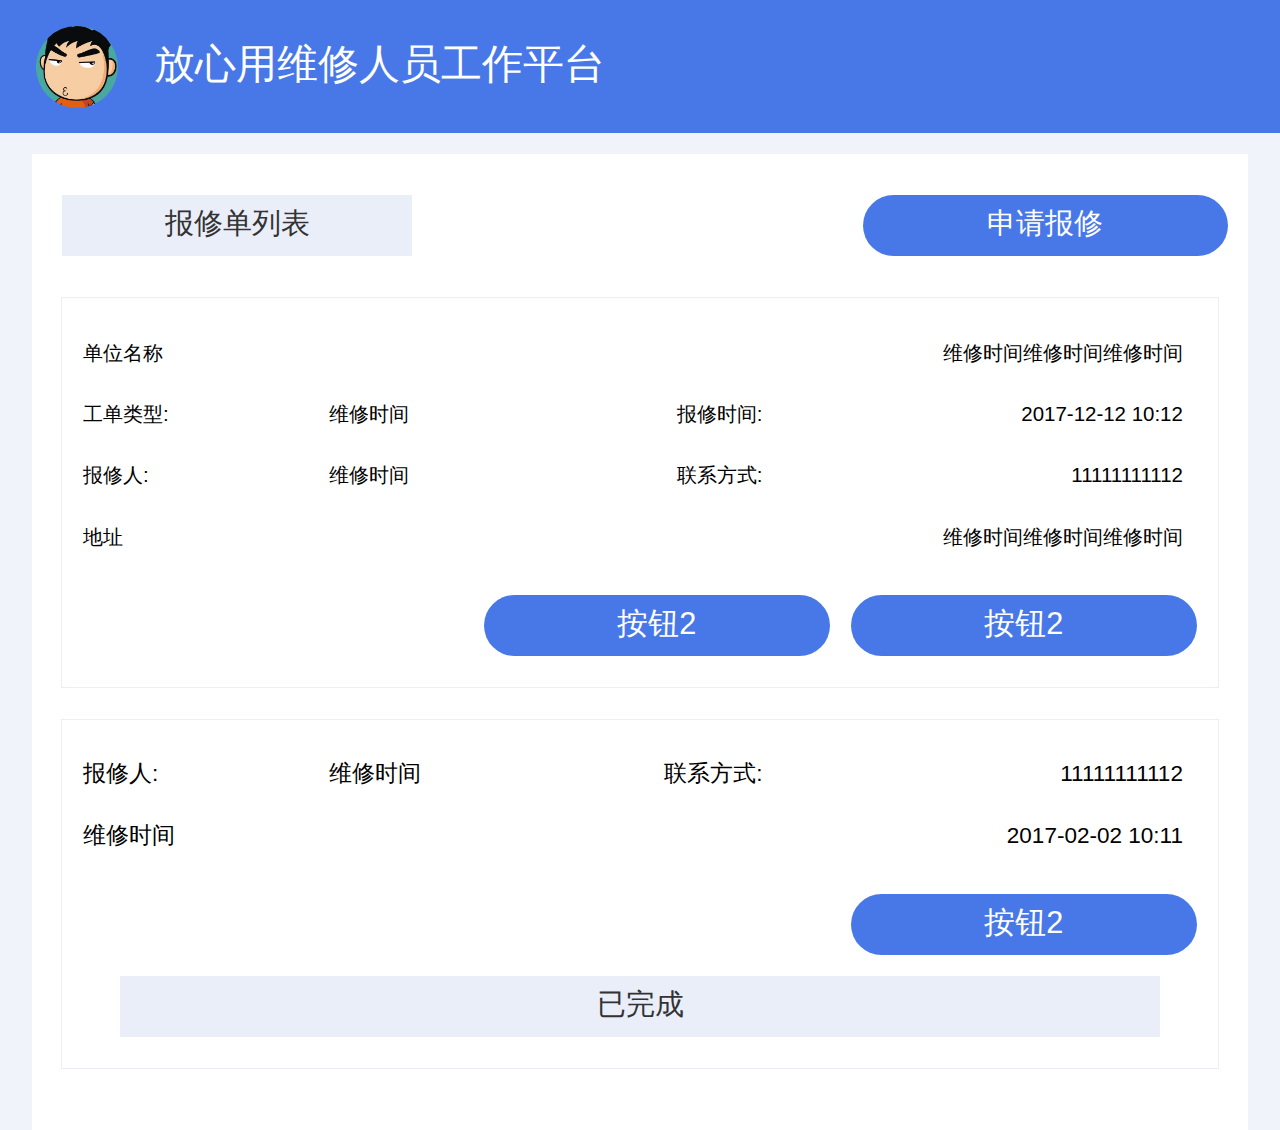
<file: index.html>
<!DOCTYPE html>
<html>
<head>
    <meta charset="utf-8"/>
    <meta name="viewport" content="width = device-width, initial-scale = 1.0, maximum-scale = 1.0, user-scalable = 0"/>
    <meta name="x5-orientation" content="portrait"/>
    <meta name="screen-orientation" content="portrait"/>
    <meta content="yes" name="apple-mobile-web-app-capable">
    <meta content="black" name="apple-mobile-web-app-status-bar-style">
    <meta content="telephone=no" name="format-detection">
    <meta name="format-detection" content="email=no"/>
    <meta name="keywords" content="关键字">
    <meta name="description" content="描述">
    <!--<link href="favicon.ico" rel="shortcut icon">-->
    <title>放心用</title>
    <link rel="stylesheet" href="css/reset.css"/>
    <link rel="stylesheet" href="css/style.css"/>
    <script type="text/javascript" src="js/jquery-1.9.1.min.js"></script>
    <script type="text/javascript" src="js/rem.min.js"></script>
    <script type="text/javascript" src="js/fastclick.min.js"></script>
    <style>
        #div1 {
            font-family: "Microsoft Yahei", "微软雅黑", Arial, "sans-serif";
            font-size: 10px;
            background-color: rgba(0, 0, 0, 0.2);
            display: block;
            position: fixed;
            top: 0;
            left: 0;
            width: 100%;
            height: 100%;
            z-index: 9900;
            overflow: hidden;
            -webkit-animation-fill-mode: both;
            animation-fill-mode: both;
        }

        #div2 {
            position: absolute;
            top: 30%;
            left: 15%;
            z-index: 9909;
            padding: 1%;
            height: auto;
            width: 70%;
            -moz-border-radius: 0.2rem;
            -webkit-border-radius: 0.2rem;
            border-radius: 0.2rem;
            background: #fff;
        }

        #div2 h3 {
            color: #000;
            font-size: 0.3rem;
            text-align: center;
            line-height: 0.6rem;
        }

        #div2 p {
            color: #000;
            font-size: 0.25rem;
            text-align: left;
            text-indent:0.5rem;
            line-height: 0.45rem;
            padding:0.2rem 0.4rem;
        }

        #div2 span {
            float: right;
            display: block;
            color: #4878e7;
            font-size: 0.28rem;
            text-align: center;
            line-height: 0.3rem;
            padding:0.1rem 0.3rem;
            margin: 0 0.6rem 0.2rem auto;
            /*border: 1px #eaeef9 solid;*/
        }
    </style>
    <script>
        //阻止穿透事件
        $(function () {
            new
            FastClick(document.body);
        });
        $(document).ready(function () {
            //		背景高度
            var winHeight = window.innerHeight;
            var bodyheight = $(".rest-assured").height();
            if (winHeight > bodyheight) {
                $(".rest-assured").css({height: winHeight});
            } else {
                $(".rest-assured").css({height: bodyheight});
            }
            var cont = $('div').hasClass('rest-assured-control');
            if (cont) {
                $(".rest-assured-control").parent().siblings().css("line-height", "1.6rem");
            }
//            限制维修地区字数
            $(".rest-assured-main-list dl dt ul li:first-child").each(function () {
                var maxwidth = 8;
                if ($(this).text().length > maxwidth) {
                    $(this).text($(this).text().substring(0, maxwidth));
                    $(this).html($(this).html() + '');
                }
            });
        })
        function MakeTipsDiv(fid) {
            //生成提示窗
            var div1 = document.createElement("div");
            div1.id = "div1";
            var div2 = document.createElement("div");
            div2.id = "div2";
            //div2.attr("data-fid", fid);
            div2.innerHTML = '<p>已有正在进行的工单,请确认当前正在进行的工单即将完成,否则造成的损失由维修人员承担</p><br /><span data-type="yes">继续接单</span><span data-type="no">取消接单</span>';
            document.body.appendChild(div1);
            div1.appendChild(div2);
//            在这里赋值
//           $("#div2").attr("greeting", "Hello World");
//            alert($("#div2").attr("greeting"))
            //按钮点击
            $("#div2 span").on('click', function () {
                var selType = $(this).data("type");
                alert(fid);
                if (selType == "yes") {
                    //var thisFormId = $("#div2").attr("data-fid");
                    $.ajax({
                        type: "post",
                        url: "../Handler/QTFormHandler.ashx",
                        data: { type: "UpdateFormStatus", statusType: "1", formid: fid },
                        success: function (result) {
                            window.location.reload();
                        }
                    });
                } else {
                    $("#div1, #div2").remove();
                }
            });

        }
    </script>
</head>
<body>
<div class="rest-assured">
    <header>
        <img src="img/head.jpg">
        <p>放心用维修人员工作平台</p>
        <div class="clearfix"></div>
    </header>
    <aside>
        <div class="rest-assured-main">
            <div class="index-list-repair">
                报修单列表
            </div>
            <div class="index-list-button">申请报修</div>
            <div class="clearfix"></div>
            <!--<div class="rest-assured-main-list">-->
                <!--<dl>-->
                    <!--<dt>-->
                        <!--<ul>-->
                            <!--<li>浑南新区沈本大街沈本</li>-->
                            <!--<li>2017-02-02 10:11</li>-->
                            <!--<li>-->
                                <!--<div class="rest-assured-button-li">接单</div>-->
                            <!--</li>-->
                            <!--<div class="clearfix"></div>-->
                        <!--</ul>-->
                    <!--</dt>-->
                    <!--<dt>-->
                        <!--<ul>-->
                            <!--<li>浑南新区沈本大街沈本</li>-->
                            <!--<li>2017-02-02 10:11</li>-->
                            <!--<li>-->
                                <!--<div class="rest-assured-button-li">查看表单</div>-->
                            <!--</li>-->
                            <!--<div class="clearfix"></div>-->
                        <!--</ul>-->
                    <!--</dt>-->
                    <!--<dt>-->
                        <!--<ul>-->
                            <!--<li>浑南新区沈本大街沈本</li>-->
                            <!--<li>2017-02-02 10:11</li>-->
                            <!--<li>-->
                                <!--<div class="rest-assured-button-li">添加硬件</div>-->
                                <!--<div class="rest-assured-button-li rest-assured-control">确认完成</div>-->
                            <!--</li>-->
                            <!--<div class="clearfix"></div>-->
                        <!--</ul>-->
                    <!--</dt>-->
                    <!--<dt>-->
                        <!--<ul>-->
                            <!--<li>浑南新区沈本大街</li>-->
                            <!--<li>2017-02-02 10:11</li>-->
                            <!--<li>-->
                                <!--<div class="rest-assured-button-li">接单</div>-->
                            <!--</li>-->
                            <!--<div class="clearfix"></div>-->
                        <!--</ul>-->
                    <!--</dt>-->
                    <!--<dt>-->
                        <!--<ul>-->
                            <!--<li>浑南新区沈本大街</li>-->
                            <!--<li>2017-02-02 10:11</li>-->
                            <!--<li>-->
                                <!--<div class="rest-assured-button-li">接单</div>-->
                            <!--</li>-->
                            <!--<div class="clearfix"></div>-->
                        <!--</ul>-->
                    <!--</dt>-->
                    <!--<dt>-->
                        <!--<ul>-->
                            <!--<li>浑南新区沈本大街</li>-->
                            <!--<li>2017-02-02 10:11</li>-->
                            <!--<li>-->
                                <!--<div class="rest-assured-button-li">接单</div>-->
                            <!--</li>-->
                            <!--<div class="clearfix"></div>-->
                        <!--</ul>-->
                    <!--</dt>-->
                    <!--<dt>-->
                        <!--<ul>-->
                            <!--<li>浑南新区沈本大街</li>-->
                            <!--<li>2017-02-02 10:11</li>-->
                            <!--<li>-->
                                <!--<div class="rest-assured-button-li">接单</div>-->
                            <!--</li>-->
                            <!--<div class="clearfix"></div>-->
                        <!--</ul>-->
                    <!--</dt>-->
                    <!--<dt>-->
                        <!--<ul>-->
                            <!--<li>浑南新区沈本大街</li>-->
                            <!--<li>2017-02-02 10:11</li>-->
                            <!--<li>-->
                                <!--<div class="rest-assured-button-li">接单</div>-->
                            <!--</li>-->
                            <!--<div class="clearfix"></div>-->
                        <!--</ul>-->
                    <!--</dt>-->
                    <!--<dt>-->
                        <!--<ul>-->
                            <!--<li>浑南新区沈本大街</li>-->
                            <!--<li>2017-02-02 10:11</li>-->
                            <!--<li>-->
                                <!--<div class="rest-assured-button-li">接单</div>-->
                            <!--</li>-->
                            <!--<div class="clearfix"></div>-->
                        <!--</ul>-->
                    <!--</dt>-->
                    <!--<dt>-->
                        <!--<ul>-->
                            <!--<li>浑南新区沈本大街</li>-->
                            <!--<li>2017-02-02 10:11</li>-->
                            <!--<li>-->
                                <!--<div class="rest-assured-button-li">接单</div>-->
                            <!--</li>-->
                            <!--<div class="clearfix"></div>-->
                        <!--</ul>-->
                    <!--</dt>-->
                    <!--<dt>-->
                        <!--<ul>-->
                            <!--<li>浑南新区沈本大街</li>-->
                            <!--<li>2017-02-02 10:11</li>-->
                            <!--<li>-->
                                <!--<div class="rest-assured-button-li">接单</div>-->
                            <!--</li>-->
                            <!--<div class="clearfix"></div>-->
                        <!--</ul>-->
                    <!--</dt>-->
                <!--</dl>-->
            <!--</div>-->
            <div class="rest-assured-main-service">
                <dl>
                    <dt>
                        <ul>
                            <li>单位名称</li>
                            <li>维修时间维修时间维修时间</li>
                            <div class="clearfix"></div>
                        </ul>
                    </dt>
                    <dt>
                        <ul>
                            <li class="width-kz"><span>工单类型:</span><p>维修时间</p><div class="clearfix"></div></li>
                            <li class="width-kz1"><span>报修时间:</span><p>2017-12-12 10:12</p><div class="clearfix"></div></li>
                            <div class="clearfix"></div>
                        </ul>
                    </dt>
                    <dt>
                        <ul>
                            <li class="width-kz"><span>报修人:</span><p>维修时间</p><div class="clearfix"></div></li>
                            <li class="width-kz1"><span>联系方式:</span><p>11111111112</p><div class="clearfix"></div></li>
                            <div class="clearfix"></div>
                        </ul>
                    </dt>
                    <dt>
                        <ul>
                            <li>地址</li>
                            <li>维修时间维修时间维修时间</li>
                            <div class="clearfix"></div>
                        </ul>
                    </dt>

                </dl>
                <div class="rest-button-servlist">按钮2</div>
                <div class="rest-button-servlist">按钮2</div>
                <div class="clearfix"></div>
            </div>

            <div class="rest-assured-main-repair">
                <dl>
                    <dt>
                        <ul>
                            <li class="width-kz"><span>报修人:</span><p>维修时间</p><div class="clearfix"></div></li>
                            <li class="width-kz1"><span>联系方式:</span><p>11111111112</p><div class="clearfix"></div></li>
                            <div class="clearfix"></div>
                        </ul>
                    </dt>
                    <dt>
                        <ul>
                            <li>维修时间</li>
                            <li>2017-02-02 10:11</li>
                            <div class="clearfix"></div>
                        </ul>
                    </dt>
                </dl>

                <div class="rest-button-servlist" onclick="MakeTipsDiv()">按钮2</div>
                <div class="clearfix"></div>
                <div class="list-over">已完成</div>
            </div>
        </div>
    </aside>
</div>
</body>
</html>
</file>
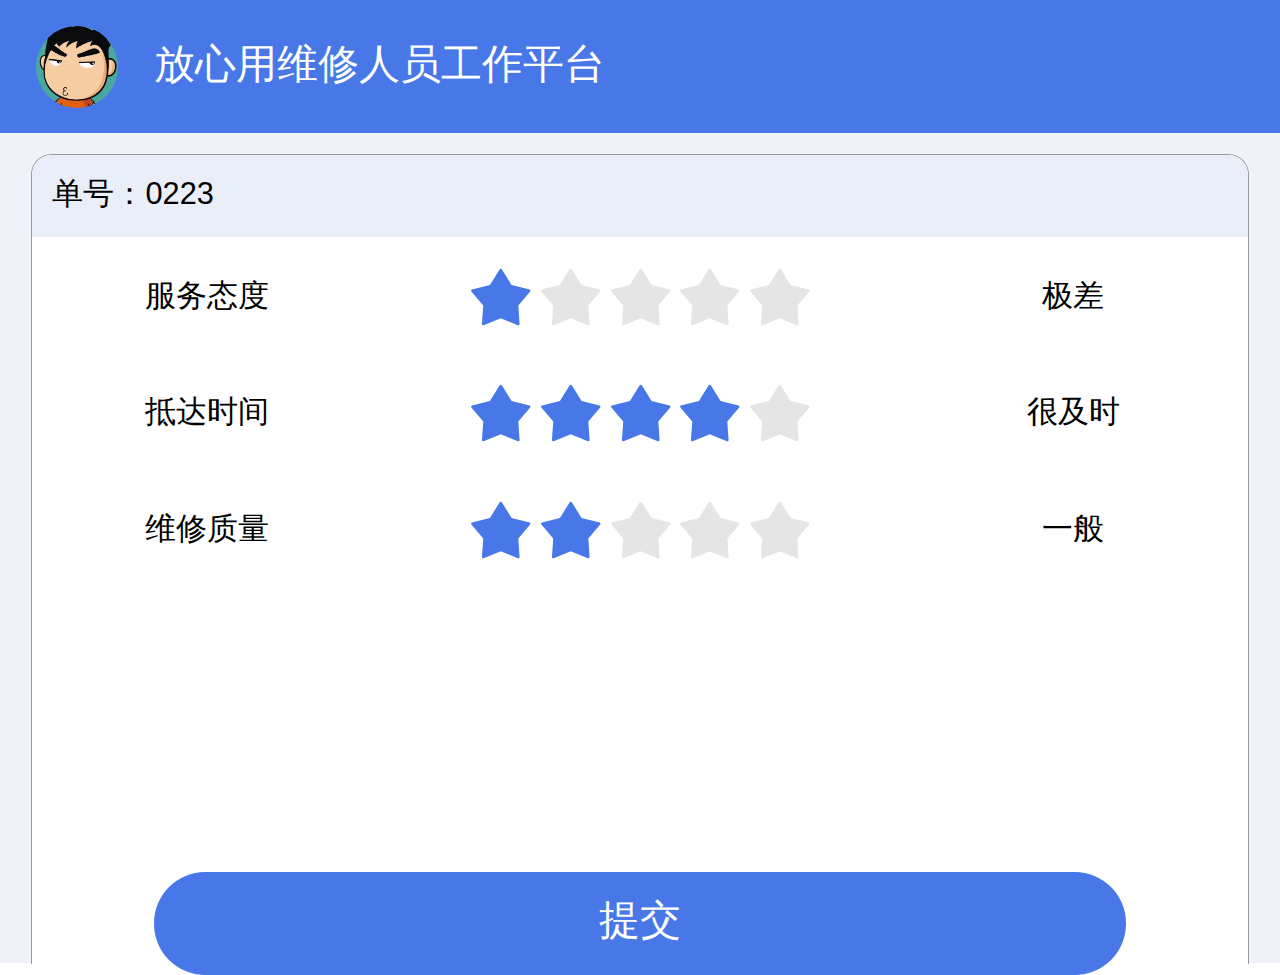
<file: assess.html>
<!DOCTYPE html>
<html>
<head>
    <meta charset="utf-8"/>
    <meta name="viewport" content="width = device-width, initial-scale = 1.0, maximum-scale = 1.0, user-scalable = 0"/>
    <meta name="x5-orientation" content="portrait"/>
    <meta name="screen-orientation" content="portrait"/>
    <meta content="yes" name="apple-mobile-web-app-capable">
    <meta content="black" name="apple-mobile-web-app-status-bar-style">
    <meta content="telephone=no" name="format-detection">
    <meta name="format-detection" content="email=no"/>
    <meta name="keywords" content="关键字">
    <meta name="description" content="描述">
    <!--<link href="favicon.ico" rel="shortcut icon">-->
    <title>放心用</title>
    <link rel="stylesheet" href="css/reset.css"/>
    <link rel="stylesheet" href="css/style.css"/>
    <script type="text/javascript" src="js/jquery-1.9.1.min.js"></script>
    <script type="text/javascript" src="js/rem.min.js"></script>
    <script type="text/javascript" src="js/fastclick.min.js"></script>
    <script>
        //阻止穿透事件
        $(function () {
            new
            FastClick(document.body);
        });
        $(document).ready(function () {
            //		背景高度
            var winHeight = window.innerHeight;
            var bodyheight = $(".rest-assured").height();
            var heade = $("header").height();
            var num = parseInt($('.form-main').css('marginTop'));
            var numw = parseInt($('.form-main').css('borderTop'));
            var formheight = winHeight - heade - num - numw;
            var formfheight = bodyheight - heade - num - numw;
            if (winHeight > bodyheight) {
                $(".rest-assured").css({height: winHeight});
                $(".form-main").css({height: formheight});
            } else {
                $(".rest-assured").css({height: bodyheight});
                $(".form-main").css({height: formfheight});
            }
//五角星评价
            $(".star-rating").on("click", ".icon-jinlingyingcaiwangtubiao29", function () {
                var chd = $(this).is(".addcolor");
                if (!chd) {
                    $(this).addClass("addcolor").parent().prevAll().children().addClass("addcolor");
                    var ader = $(this).parent().attr("title");
                    $(this).parent().parent().next().html("").append(ader);
                } else {
                    $(this).removeClass("addcolor").parent().nextAll().children().removeClass("addcolor");
                    var ade = $(this).parent().prev().attr("title");
                    $(this).parent().parent().next().html("").append(ade);
                }
            })
        })
    </script>
</head>
<body>
<div class="rest-assured">
    <header>
        <img src="img/head.jpg">
        <p>放心用维修人员工作平台</p>
        <div class="clearfix"></div>
    </header>
    <aside>
        <div class="form-main">
            <div class="form-main-head">
                单号：0223
            </div>
            <div class="access-main-list">
                <dl>
                    <dt>
                        <span>服务态度</span>
                        <div class="star-rating">
                            <label class="star1" title="极差"><i
                                    class="iconfont icon-jinlingyingcaiwangtubiao29 addcolor"></i></label>
                            <label class="star2" title="一般"><i
                                    class="iconfont icon-jinlingyingcaiwangtubiao29"></i></label>
                            <label class="star3" title="不错"><i
                                    class="iconfont icon-jinlingyingcaiwangtubiao29"></i></label>
                            <label class="star4" title="很好"><i
                                    class="iconfont icon-jinlingyingcaiwangtubiao29"></i></label>
                            <label class="star5" title="非常好"><i
                                    class="iconfont icon-jinlingyingcaiwangtubiao29"></i></label>
                        </div>
                        <p>极差</p>
                        <div class="clearfix"></div>
                    </dt>
                    <dt>
                        <span>抵达时间</span>
                        <div class="star-rating">
                            <label class="star1" title="极差"><i
                                    class="iconfont icon-jinlingyingcaiwangtubiao29 addcolor"></i></label>
                            <label class="star2" title="一般"><i
                                    class="iconfont icon-jinlingyingcaiwangtubiao29 addcolor"></i></label>
                            <label class="star3" title="不错"><i
                                    class="iconfont icon-jinlingyingcaiwangtubiao29 addcolor"></i></label>
                            <label class="star4" title="很及时"><i
                                    class="iconfont icon-jinlingyingcaiwangtubiao29 addcolor"></i></label>
                            <label class="star5" title="非常及时"><i
                                    class="iconfont icon-jinlingyingcaiwangtubiao29"></i></label>
                        </div>
                        <p>很及时</p>
                        <div class="clearfix"></div>
                    </dt>
                    <dt>
                        <span>维修质量</span>
                        <div class="star-rating">
                            <label class="star1" title="极差"><i
                                    class="iconfont icon-jinlingyingcaiwangtubiao29 addcolor"></i></label>
                            <label class="star2" title="一般"><i
                                    class="iconfont icon-jinlingyingcaiwangtubiao29 addcolor"></i></label>
                            <label class="star3" title="不错"><i
                                    class="iconfont icon-jinlingyingcaiwangtubiao29"></i></label>
                            <label class="star4" title="很好"><i
                                    class="iconfont icon-jinlingyingcaiwangtubiao29"></i></label>
                            <label class="star5" title="非常好"><i
                                    class="iconfont icon-jinlingyingcaiwangtubiao29"></i></label>
                        </div>
                        <p>一般</p>
                        <div class="clearfix"></div>
                    </dt>
                </dl>
            </div>
            <div class="complain-main-botton">提交</div>
        </div>
    </aside>
</div>
</body>
</html>
</file>
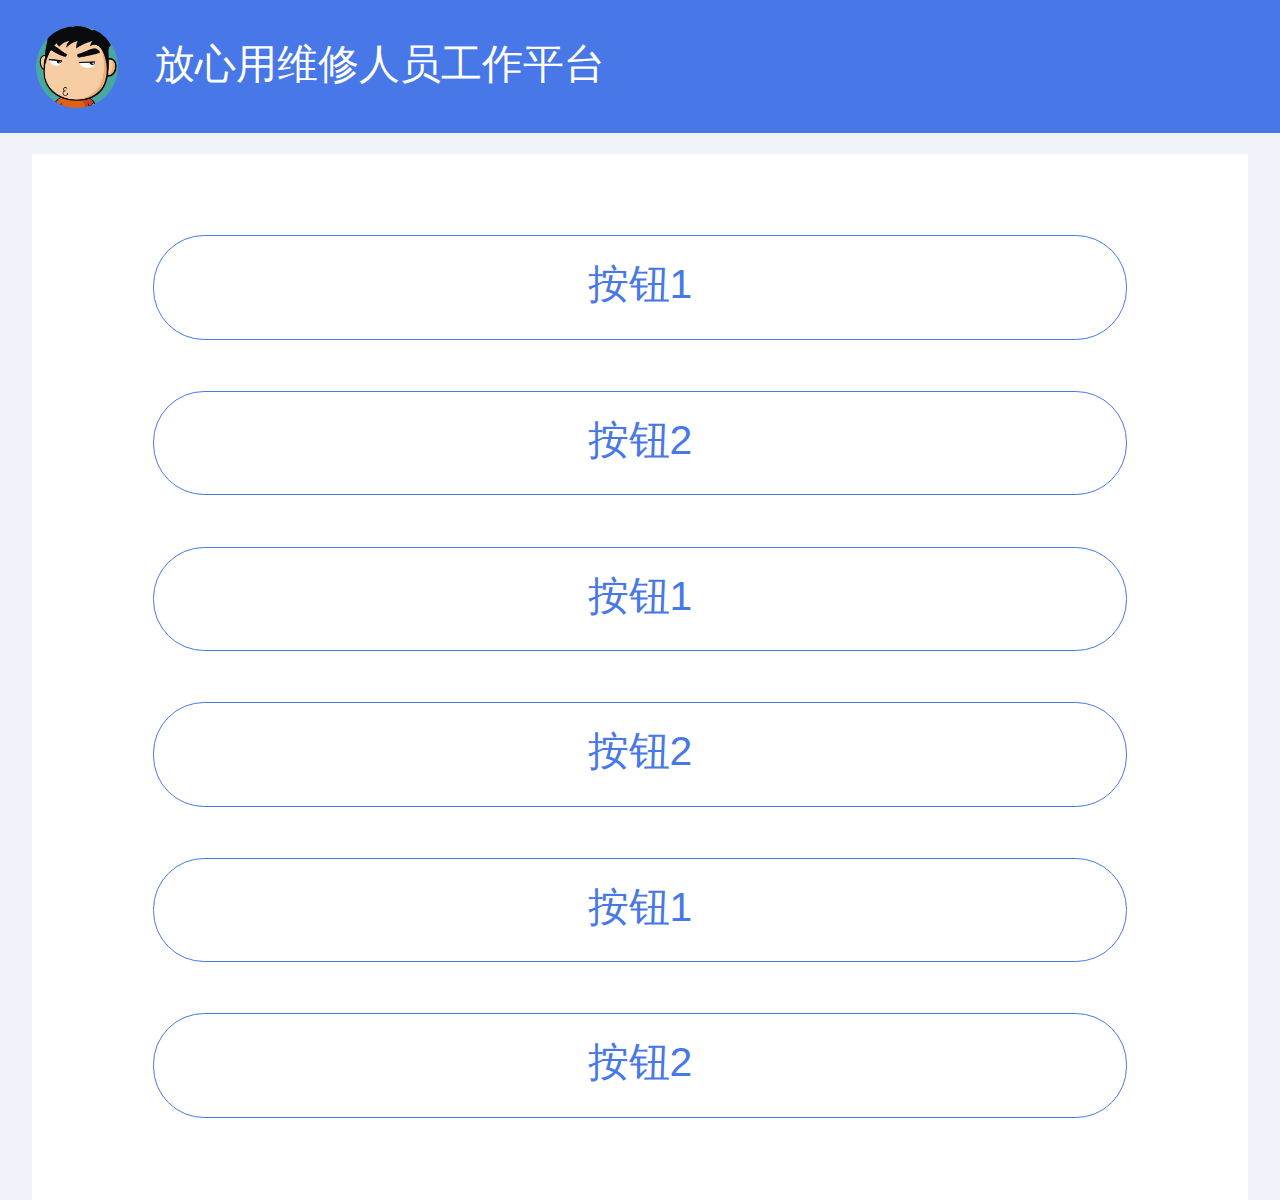
<file: button.html>
<!DOCTYPE html>
<html>
<head>
    <meta charset="utf-8"/>
    <meta name="viewport" content="width = device-width, initial-scale = 1.0, maximum-scale = 1.0, user-scalable = 0"/>
    <meta name="x5-orientation" content="portrait"/>
    <meta name="screen-orientation" content="portrait"/>
    <meta content="yes" name="apple-mobile-web-app-capable">
    <meta content="black" name="apple-mobile-web-app-status-bar-style">
    <meta content="telephone=no" name="format-detection">
    <meta name="format-detection" content="email=no"/>
    <meta name="keywords" content="关键字">
    <meta name="description" content="描述">
    <!--<link href="favicon.ico" rel="shortcut icon">-->
    <title>放心用</title>
    <link rel="stylesheet" href="css/reset.css"/>
    <link rel="stylesheet" href="css/style.css"/>
    <script type="text/javascript" src="js/jquery-1.9.1.min.js"></script>
    <script type="text/javascript" src="js/rem.min.js"></script>
    <script type="text/javascript" src="js/fastclick.min.js"></script>
    <script>
        //阻止穿透事件
        $(function () {
            new
            FastClick(document.body);
        });

        $(document).ready(function () {
            //		背景高度
            var winHeight = window.innerHeight;
            var bodyheight = $(".rest-assured").height();
            if (winHeight > bodyheight){
                $(".rest-assured").css({height: winHeight});
            }else {
                $(".rest-assured").css({height: bodyheight});
            }
            //数据加载时的加载图,用于提示用户数据正在加载!
            var loadDiv = '<div class="loadin"><div class="loading"></div></div>';
            $(".rest-button-main").on("click",".load-ing", function(){

                //发送ajax请求获取数据
                $.ajax({
                    type: 'get',
                    url: '',
                    data: data,
                    dataType: 'json',
                    //数据加载前
                    beforeSend: function(data) {
                        //如果没有加载数据，会显示loading
                        if(data.readyState == 0) {
                                //将loading插入
                                 $('body').append(loadDiv);
                        }
                    },
                    success: function(data) {
                        //成功之后，loading 隐藏
                        if(data.status == 200) {
                            //移除用于提示用户的loading
                            $('body .loading').remove();
                            $('body .loading,.loadin').remove();
                        }
                    }
                });
            });
        })
    </script>
</head>
<body>
<div class="rest-assured" style="position: relative;z-index: 210;">
    <header>
        <img src="img/head.jpg">
        <p>放心用维修人员工作平台</p>
        <div class="clearfix"></div>
    </header>
    <aside>
        <div class="rest-button-main">
            <div class="rest-button-list load-ing">按钮1</div>
            <div class="rest-button-list">按钮2</div>
            <div class="rest-button-list">按钮1</div>
            <div class="rest-button-list">按钮2</div>
            <div class="rest-button-list">按钮1</div>
            <div class="rest-button-list">按钮2</div>
        </div>

    </aside>
</div>
</body>
</html>
</file>
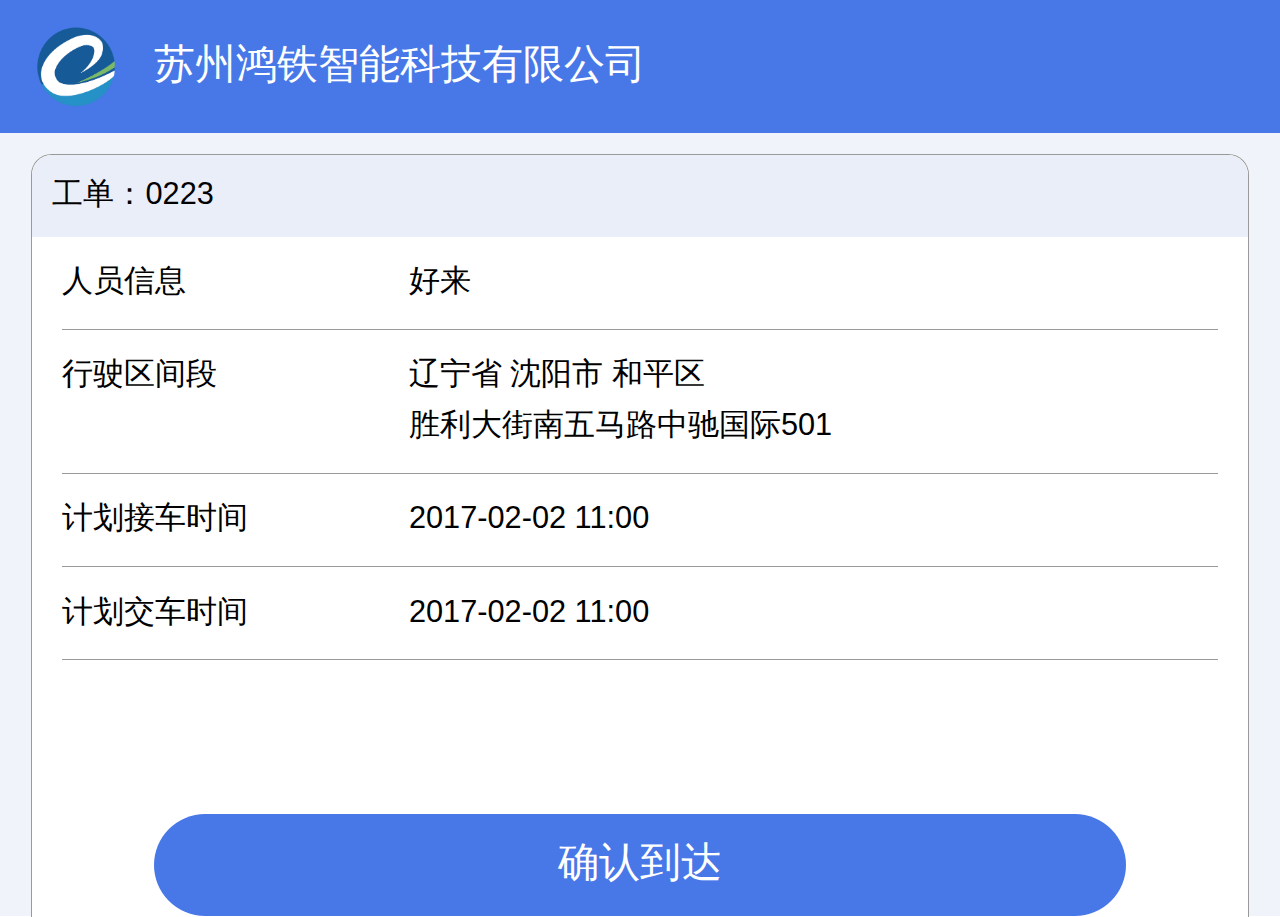
<file: center.html>
<!DOCTYPE html>
<html>
<head>
    <meta charset="utf-8"/>
    <meta name="viewport" content="width = device-width, initial-scale = 1.0, maximum-scale = 1.0, user-scalable = 0"/>
    <meta name="x5-orientation" content="portrait"/>
    <meta name="screen-orientation" content="portrait"/>
    <meta content="yes" name="apple-mobile-web-app-capable">
    <meta content="black" name="apple-mobile-web-app-status-bar-style">
    <meta content="telephone=no" name="format-detection">
    <meta name="format-detection" content="email=no"/>
    <meta name="keywords" content="关键字">
    <meta name="description" content="描述">
    <!--<link href="favicon.ico" rel="shortcut icon">-->
    <title>苏州鸿铁智能科技有限公司</title>
    <link rel="stylesheet" href="css/reset.css"/>
    <link rel="stylesheet" href="css/style.css"/>
    <script type="text/javascript" src="js/jquery-1.9.1.min.js"></script>
    <script type="text/javascript" src="js/rem.min.js"></script>
    <script type="text/javascript" src="js/fastclick.min.js"></script>
    <script>
        //阻止穿透事件
        $(function () {
            new
            FastClick(document.body);
        });

        $(document).ready(function () {
            //		背景高度
            var winHeight = window.innerHeight;
            var bodyheight = $(".rest-assured").height();
            var heade = $("header").height();
            var num= parseInt( $('.form-main').css('marginTop') );
            var numw= parseInt( $('.form-main').css('borderTop') );
            var formheight = winHeight-heade-num-numw;
            var formfheight = bodyheight-heade-num-numw;
            if (winHeight > bodyheight){
                $(".rest-assured").css({height: winHeight});
                $(".form-main").css({height: formheight});
            }else {
                $(".rest-assured").css({height: bodyheight});
                $(".form-main").css({height: formfheight});
            }

        })
    </script>
</head>
<body>
<div class="rest-assured">
    <header>
        <img src="img/logo4.png">
        <p>苏州鸿铁智能科技有限公司</p>
        <div class="clearfix"></div>
    </header>
    <aside>
        <div class="form-main">
            <div class="form-main-head">
                工单：0223
            </div>
            <div class="form-main-list">
                <dl>
                    <dt><span>人员信息</span><p>好来</p><div class="clearfix"></div></dt>
                    <dt><span>行驶区间段</span><p>辽宁省 沈阳市 和平区 <br />胜利大街南五马路中驰国际501</p><div class="clearfix"></div></dt>
                    <dt><span>计划接车时间</span><p>2017-02-02 11:00</p><div class="clearfix"></div></dt>
                    <dt><span>计划交车时间</span><p>2017-02-02 11:00</p><div class="clearfix"></div></dt>
                </dl>
            </div>
            <div class="form-main-botton">确认到达</div>
        </div>
    </aside>
</div>
</body>
</html>
</file>
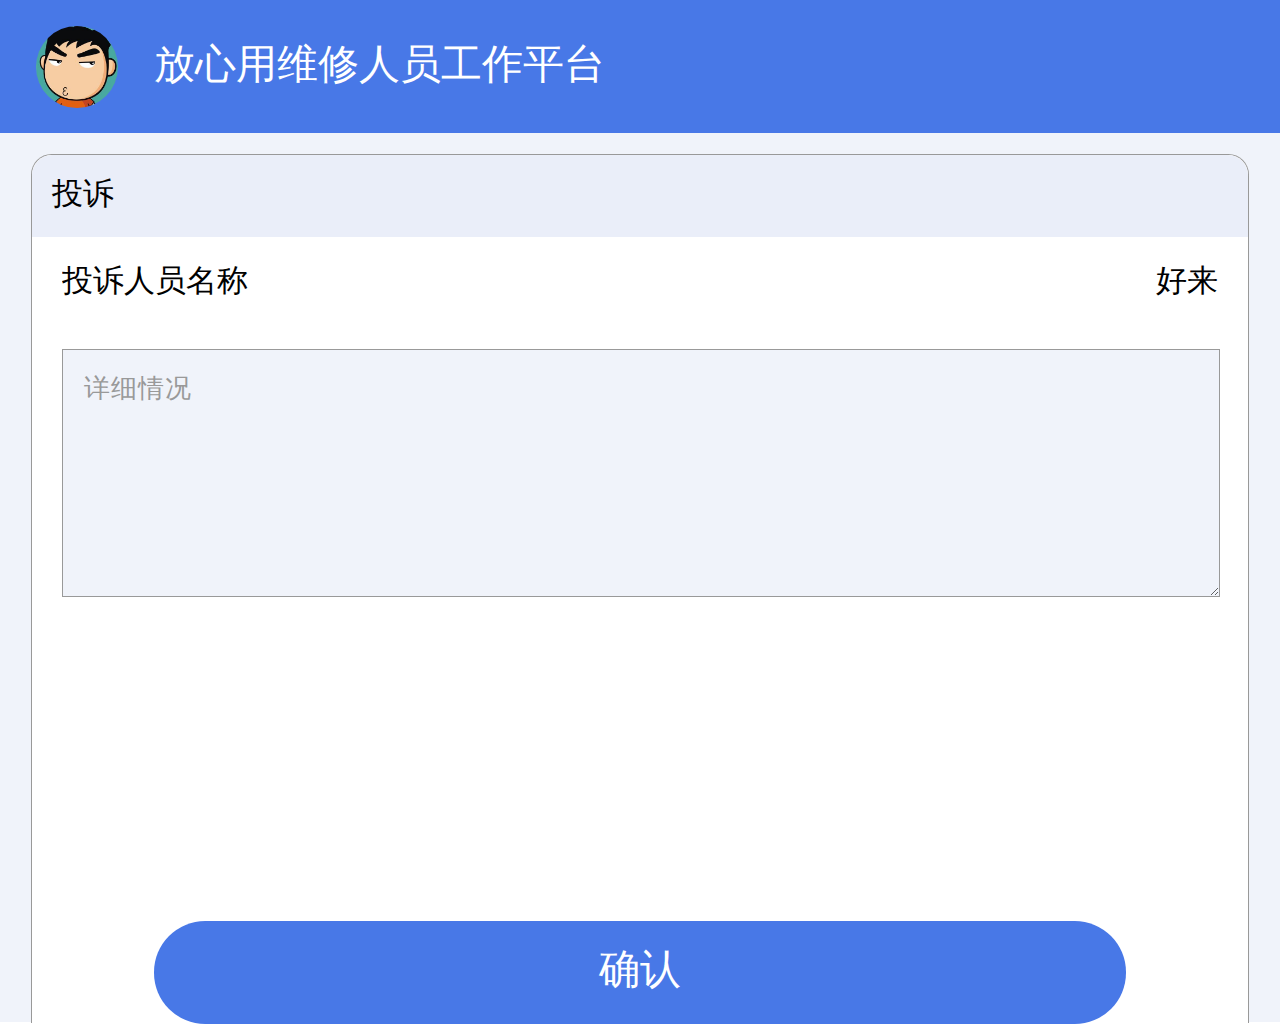
<file: complain.html>
<!DOCTYPE html>
<html>
<head>
    <meta charset="utf-8"/>
    <meta name="viewport" content="width = device-width, initial-scale = 1.0, maximum-scale = 1.0, user-scalable = 0"/>
    <meta name="x5-orientation" content="portrait"/>
    <meta name="screen-orientation" content="portrait"/>
    <meta content="yes" name="apple-mobile-web-app-capable">
    <meta content="black" name="apple-mobile-web-app-status-bar-style">
    <meta content="telephone=no" name="format-detection">
    <meta name="format-detection" content="email=no"/>
    <meta name="keywords" content="关键字">
    <meta name="description" content="描述">
    <!--<link href="favicon.ico" rel="shortcut icon">-->
    <title>放心用</title>
    <link rel="stylesheet" href="css/reset.css"/>
    <link rel="stylesheet" href="css/style.css"/>
    <script type="text/javascript" src="js/jquery-1.9.1.min.js"></script>
    <script type="text/javascript" src="js/rem.min.js"></script>
    <script type="text/javascript" src="js/fastclick.min.js"></script>
    <script>
        //阻止穿透事件
        $(function () {
            new
            FastClick(document.body);
        });
        $(document).ready(function () {
            //		背景高度
            var winHeight = window.innerHeight;
            var bodyheight = $(".rest-assured").height();
            var heade = $("header").height();
            var num = parseInt($('.form-main').css('marginTop'));
            var numw = parseInt($('.form-main').css('borderTop'));
            var formheight = winHeight - heade - num - numw;
            var formfheight = bodyheight - heade - num - numw;
            if (winHeight > bodyheight) {
                $(".rest-assured").css({height: winHeight});
                $(".form-main").css({height: formheight});
            } else {
                $(".rest-assured").css({height: bodyheight});
                $(".form-main").css({height: formfheight});
            }
        })
    </script>
</head>
<body>
<div class="rest-assured">
    <header>
        <img src="img/head.jpg">
        <p>放心用维修人员工作平台</p>
        <div class="clearfix"></div>
    </header>
    <aside>
        <div class="form-main">
            <div class="form-main-head">
                投诉
            </div>
            <div class="formedit-main-list">
                <dl>
                    <dt><span>投诉人员名称</span>
                        <p>好来</p>
                        <div class="clearfix"></div>
                    </dt>
                    <dt><textarea name="detailed" class="textareare" cols="50" onfocus="if(value=='详细情况'){value=''}"
                                  onblur="if (value ==''){value='详细情况'}">详细情况</textarea></dt>
                </dl>
            </div>
            <div class="complain-main-botton">确认</div>
        </div>
    </aside>
</div>
</body>
</html>
</file>
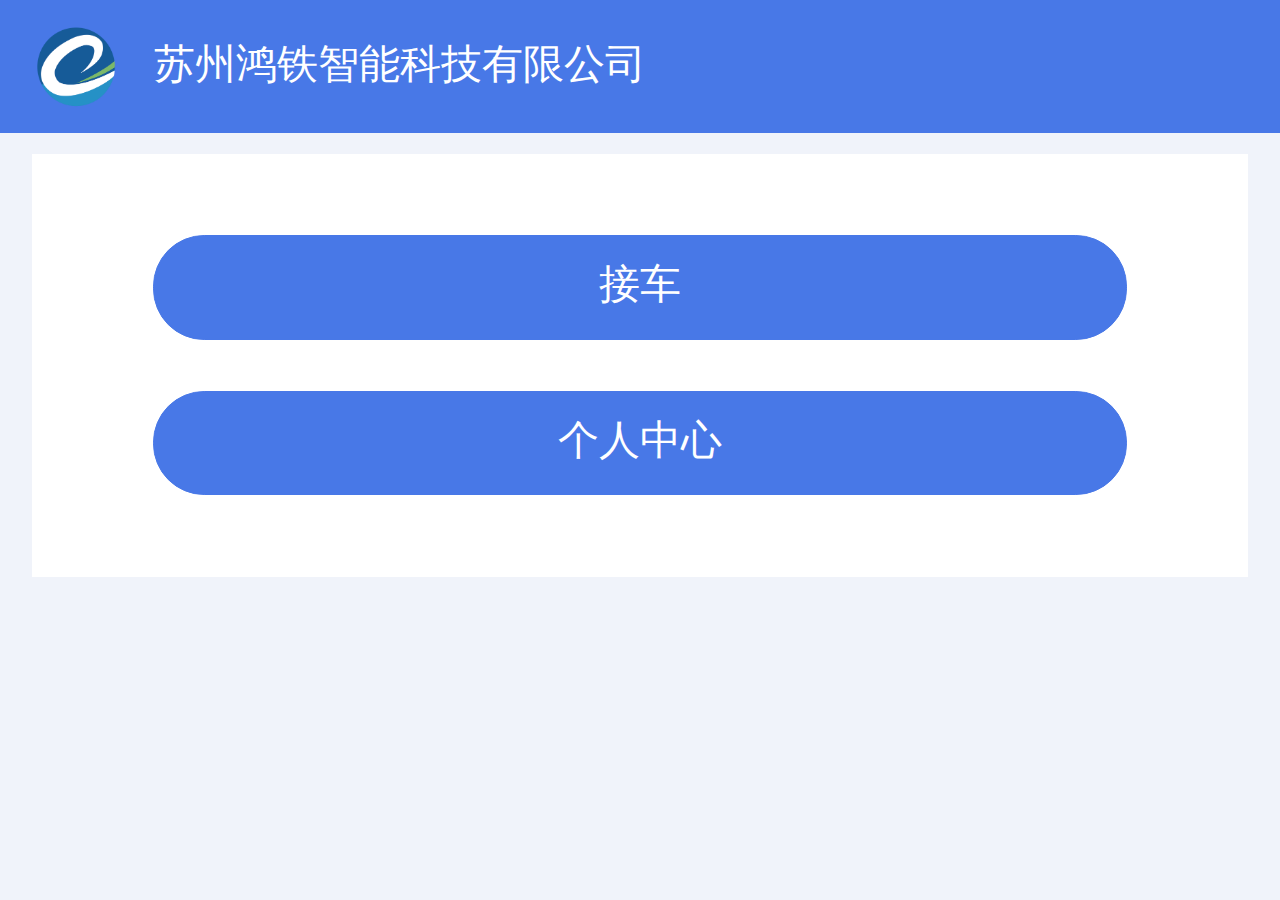
<file: conbutton.html>
<!DOCTYPE html>
<html>
<head>
    <meta charset="utf-8"/>
    <meta name="viewport" content="width = device-width, initial-scale = 1.0, maximum-scale = 1.0, user-scalable = 0"/>
    <meta name="x5-orientation" content="portrait"/>
    <meta name="screen-orientation" content="portrait"/>
    <meta content="yes" name="apple-mobile-web-app-capable">
    <meta content="black" name="apple-mobile-web-app-status-bar-style">
    <meta content="telephone=no" name="format-detection">
    <meta name="format-detection" content="email=no"/>
    <meta name="keywords" content="关键字">
    <meta name="description" content="描述">
    <!--<link href="favicon.ico" rel="shortcut icon">-->
    <title>苏州鸿铁智能科技有限公司</title>
    <link rel="stylesheet" href="css/reset.css"/>
    <link rel="stylesheet" href="css/style.css"/>
    <script type="text/javascript" src="js/jquery-1.9.1.min.js"></script>
    <script type="text/javascript" src="js/rem.min.js"></script>
    <script type="text/javascript" src="js/fastclick.min.js"></script>
    <script>
        //阻止穿透事件
        $(function () {
            new
            FastClick(document.body);
        });

        $(document).ready(function () {
            //		背景高度
            var winHeight = window.innerHeight;
            var bodyheight = $(".rest-assured").height();
            if (winHeight > bodyheight){
                $(".rest-assured").css({height: winHeight});
            }else {
                $(".rest-assured").css({height: bodyheight});
            }
            //数据加载时的加载图,用于提示用户数据正在加载!
            var loadDiv = '<div class="loadin"><div class="loading"></div></div>';
            $("aside").on("click",".jieche", function(){
                $("aside .rest-button-main ,.con-button-list").removeClass("condisplay");
                $(".jieche").addClass("condisplay");
                //发送ajax请求获取数据
//                $.ajax({
//                    type: 'get',
//                    url: '',
//                    data: data,
//                    dataType: 'json',
//                    //数据加载前
//                    beforeSend: function(data) {
//                        //如果没有加载数据，会显示loading
//                        if(data.readyState == 0) {
//                                //将loading插入
//                                 $('body').append(loadDiv);
//                        }
//                    },
//                    success: function(data) {
//                        //成功之后，loading 隐藏
//                        if(data.status == 200) {
//                            //移除用于提示用户的loading
//                            $('body .loading').remove();
//                            $('body .loading,.loadin').remove();
//                        }
//                    }
//                });
            });
        })
    </script>
</head>
<body>
<div class="rest-assured" style="position: relative;z-index: 210;">
    <header>
        <img src="img/logo4.png">
        <p>苏州鸿铁智能科技有限公司</p>
        <div class="clearfix"></div>
    </header>
    <aside>
        <div class="rest-button-main condisplay">
            <div class="rest-button-list">按钮1</div>
            <div class="rest-button-list">按钮2</div>
            <div class="rest-button-list">按钮1</div>
            <div class="rest-button-list">按钮2</div>
            <div class="rest-button-list">按钮1</div>
            <div class="rest-button-list">按钮2</div>
        </div>
        <div class="con-button-main">
            <div class="con-button-list jieche">接车</div>
            <div class="con-button-list condisplay">交车</div>
            <a href="###"><div class="con-button-list">个人中心</div></a>
        </div>
    </aside>
</div>
</body>
</html>
</file>
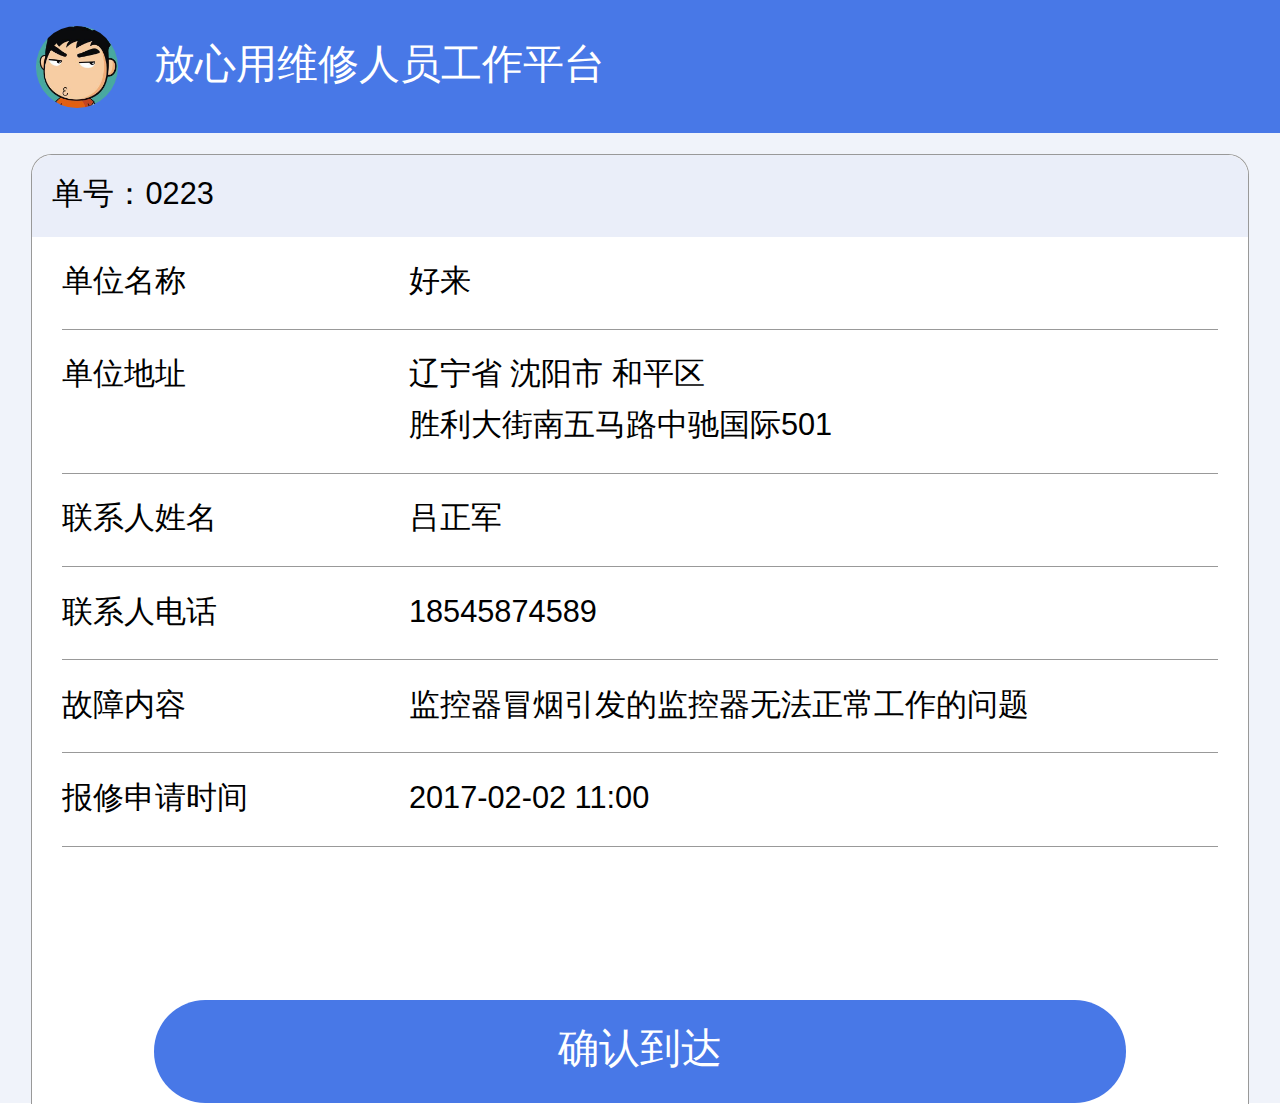
<file: form.html>
<!DOCTYPE html>
<html>
<head>
    <meta charset="utf-8"/>
    <meta name="viewport" content="width = device-width, initial-scale = 1.0, maximum-scale = 1.0, user-scalable = 0"/>
    <meta name="x5-orientation" content="portrait"/>
    <meta name="screen-orientation" content="portrait"/>
    <meta content="yes" name="apple-mobile-web-app-capable">
    <meta content="black" name="apple-mobile-web-app-status-bar-style">
    <meta content="telephone=no" name="format-detection">
    <meta name="format-detection" content="email=no"/>
    <meta name="keywords" content="关键字">
    <meta name="description" content="描述">
    <!--<link href="favicon.ico" rel="shortcut icon">-->
    <title>放心用</title>
    <link rel="stylesheet" href="css/reset.css"/>
    <link rel="stylesheet" href="css/style.css"/>
    <script type="text/javascript" src="js/jquery-1.9.1.min.js"></script>
    <script type="text/javascript" src="js/rem.min.js"></script>
    <script type="text/javascript" src="js/fastclick.min.js"></script>
    <script>
        //阻止穿透事件
        $(function () {
            new
            FastClick(document.body);
        });

        $(document).ready(function () {
            //		背景高度
            var winHeight = window.innerHeight;
            var bodyheight = $(".rest-assured").height();
            var heade = $("header").height();
            var num= parseInt( $('.form-main').css('marginTop') );
            var numw= parseInt( $('.form-main').css('borderTop') );
            var formheight = winHeight-heade-num-numw;
            var formfheight = bodyheight-heade-num-numw;
            if (winHeight > bodyheight){
                $(".rest-assured").css({height: winHeight});
                $(".form-main").css({height: formheight});
            }else {
                $(".rest-assured").css({height: bodyheight});
                $(".form-main").css({height: formfheight});
            }

        })
    </script>
</head>
<body>
<div class="rest-assured">
    <header>
        <img src="img/head.jpg">
        <p>放心用维修人员工作平台</p>
        <div class="clearfix"></div>
    </header>
    <aside>
        <div class="form-main">
            <div class="form-main-head">
                单号：0223
            </div>
            <div class="form-main-list">
                <dl>
                    <dt><span>单位名称</span><p>好来</p><div class="clearfix"></div></dt>
                    <dt><span>单位地址</span><p>辽宁省 沈阳市 和平区 <br />胜利大街南五马路中驰国际501</p><div class="clearfix"></div></dt>
                    <dt><span>联系人姓名</span><p>吕正军</p><div class="clearfix"></div></dt>
                    <dt><span>联系人电话</span><p>18545874589</p><div class="clearfix"></div></dt>
                    <dt><span>故障内容</span><p>监控器冒烟引发的监控器无法正常工作的问题</p><div class="clearfix"></div></dt>
                    <dt><span>报修申请时间</span><p>2017-02-02 11:00</p><div class="clearfix"></div></dt>
                </dl>
            </div>
            <div class="form-main-botton">确认到达</div>
        </div>
    </aside>
</div>
</body>
</html>
</file>
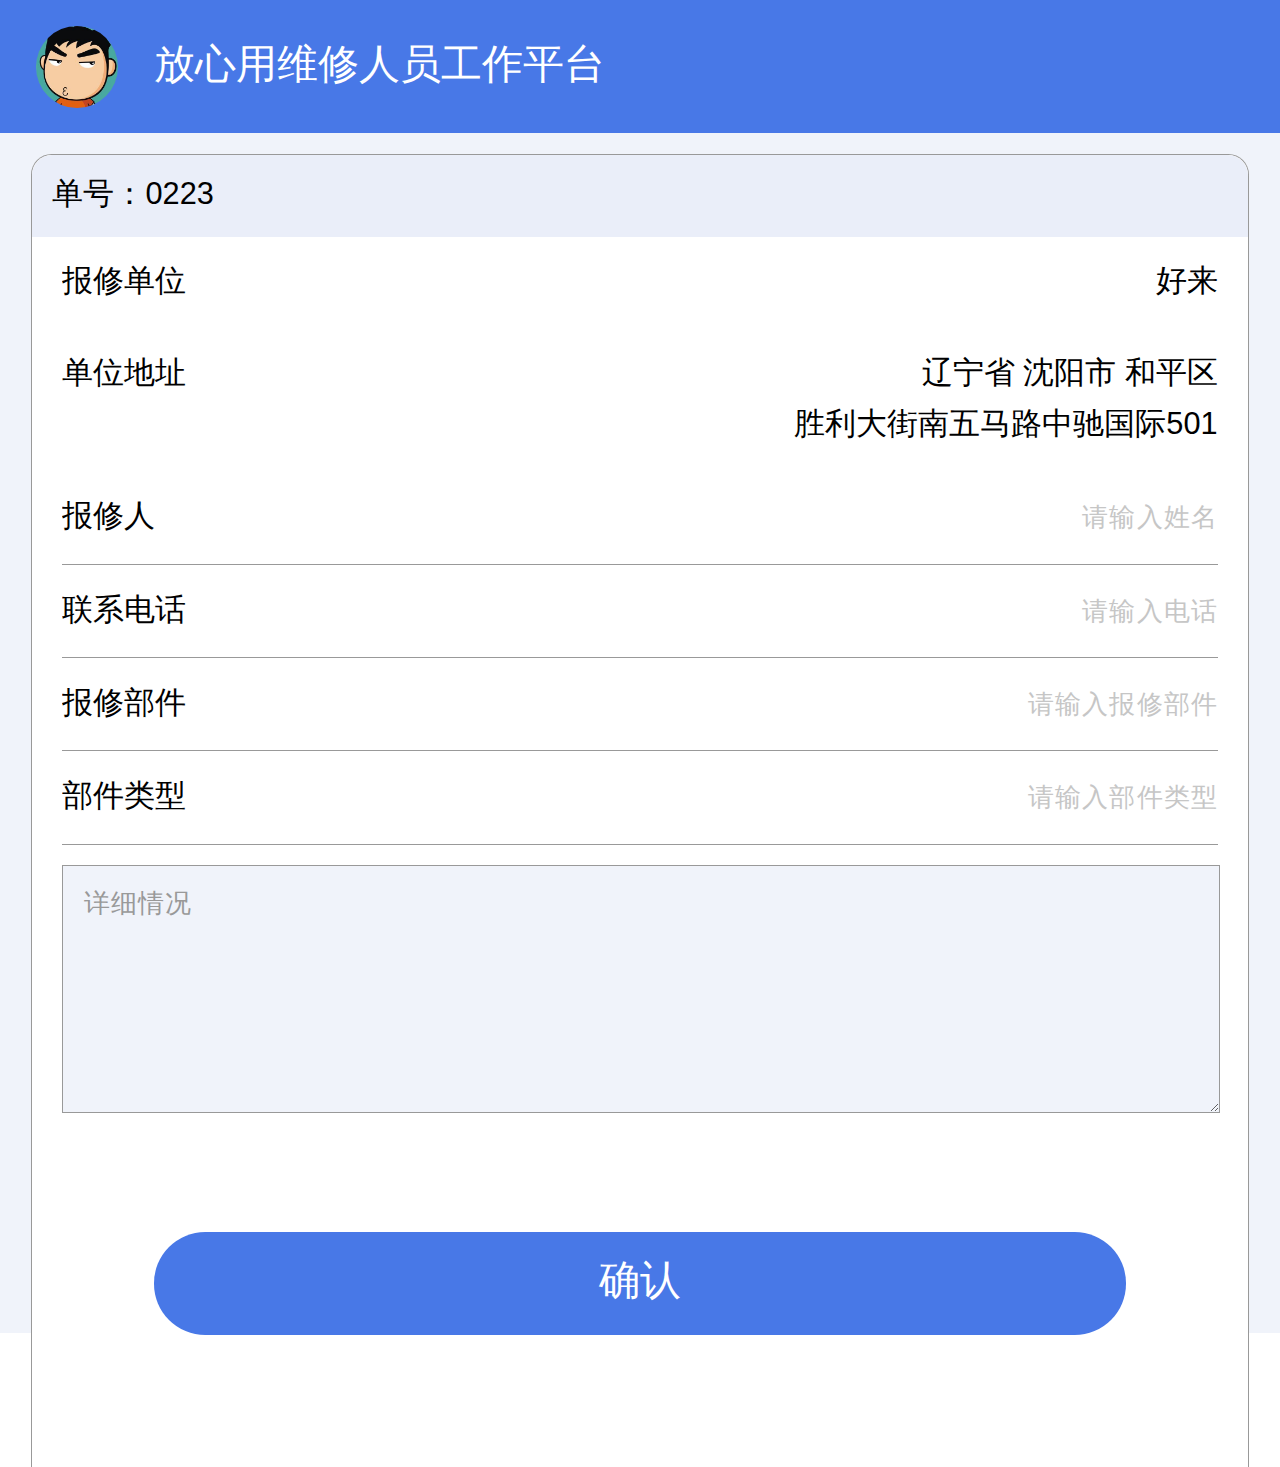
<file: formedit.html>
<!DOCTYPE html>
<html>
<head>
    <meta charset="utf-8"/>
    <meta name="viewport" content="width = device-width, initial-scale = 1.0, maximum-scale = 1.0, user-scalable = 0"/>
    <meta name="x5-orientation" content="portrait"/>
    <meta name="screen-orientation" content="portrait"/>
    <meta content="yes" name="apple-mobile-web-app-capable">
    <meta content="black" name="apple-mobile-web-app-status-bar-style">
    <meta content="telephone=no" name="format-detection">
    <meta name="format-detection" content="email=no"/>
    <meta name="keywords" content="关键字">
    <meta name="description" content="描述">
    <!--<link href="favicon.ico" rel="shortcut icon">-->
    <title>放心用</title>
    <link rel="stylesheet" href="css/reset.css"/>
    <link rel="stylesheet" href="css/style.css"/>
    <script type="text/javascript" src="js/jquery-1.9.1.min.js"></script>
    <script type="text/javascript" src="js/rem.min.js"></script>
    <script type="text/javascript" src="js/fastclick.min.js"></script>
    <script>
        //阻止穿透事件
        $(function () {
            new
            FastClick(document.body);
        });
        $(document).ready(function () {
            //		背景高度
            var winHeight = window.innerHeight;
            var bodyheight = $(".rest-assured").height();
            var num = parseInt($('.form-main').css('marginTop'));
            var numw = parseInt($('.form-main').css('borderTop'));
            var formheight = winHeight - num - numw;
            var formfheight = bodyheight - num - numw;
            if (winHeight > bodyheight) {
                $(".rest-assured").css({height: winHeight});
                $(".form-main").css({height: formheight});
            } else {
                $(".rest-assured").css({height: bodyheight});
                $(".form-main").css({height: formfheight});
            }
        })
    </script>
</head>
<body>
<div class="rest-assured">
    <header>
        <img src="img/head.jpg">
        <p>放心用维修人员工作平台</p>
        <div class="clearfix"></div>
    </header>
    <aside>
        <div class="form-main">
            <div class="form-main-head">
                单号：0223
            </div>
            <div class="formedit-main-list">
                <dl>
                    <dt><span>报修单位</span>
                        <p>好来</p>
                        <div class="clearfix"></div>
                    </dt>
                    <dt><span>单位地址</span>
                        <p>辽宁省 沈阳市 和平区 <br/>胜利大街南五马路中驰国际501</p>
                        <div class="clearfix"></div>
                    </dt>
                    <dt class="edit-form-bor"><span>报修人</span>
                        <p><input type="text" name="input_name" class="inputre" placeholder="请输入姓名"></p>
                        <div class="clearfix"></div>
                    </dt>
                    <dt class="edit-form-bor"><span>联系电话</span>
                        <p><input type="text" name="input_phone" class="inputre" placeholder="请输入电话"></p>
                        <div class="clearfix"></div>
                    </dt>
                    <dt class="edit-form-bor"><span>报修部件</span>
                        <p><input type="text" name="input_part" class="inputre" placeholder="请输入报修部件"></p>
                        <div class="clearfix"></div>
                    </dt>
                    <dt class="edit-form-bor"><span>部件类型</span>
                        <p><input type="text" name="input_mold" class="inputre" placeholder="请输入部件类型"></p>
                        <div class="clearfix"></div>
                    </dt>
                    <dt><textarea name="detailed" class="textareare" cols="50" onfocus="if(value=='详细情况'){value=''}"
                                  onblur="if (value ==''){value='详细情况'}">详细情况</textarea></dt>
                </dl>
            </div>
            <div class="formedit-main-botton">确认</div>
        </div>
    </aside>
</div>
</body>
</html>
</file>
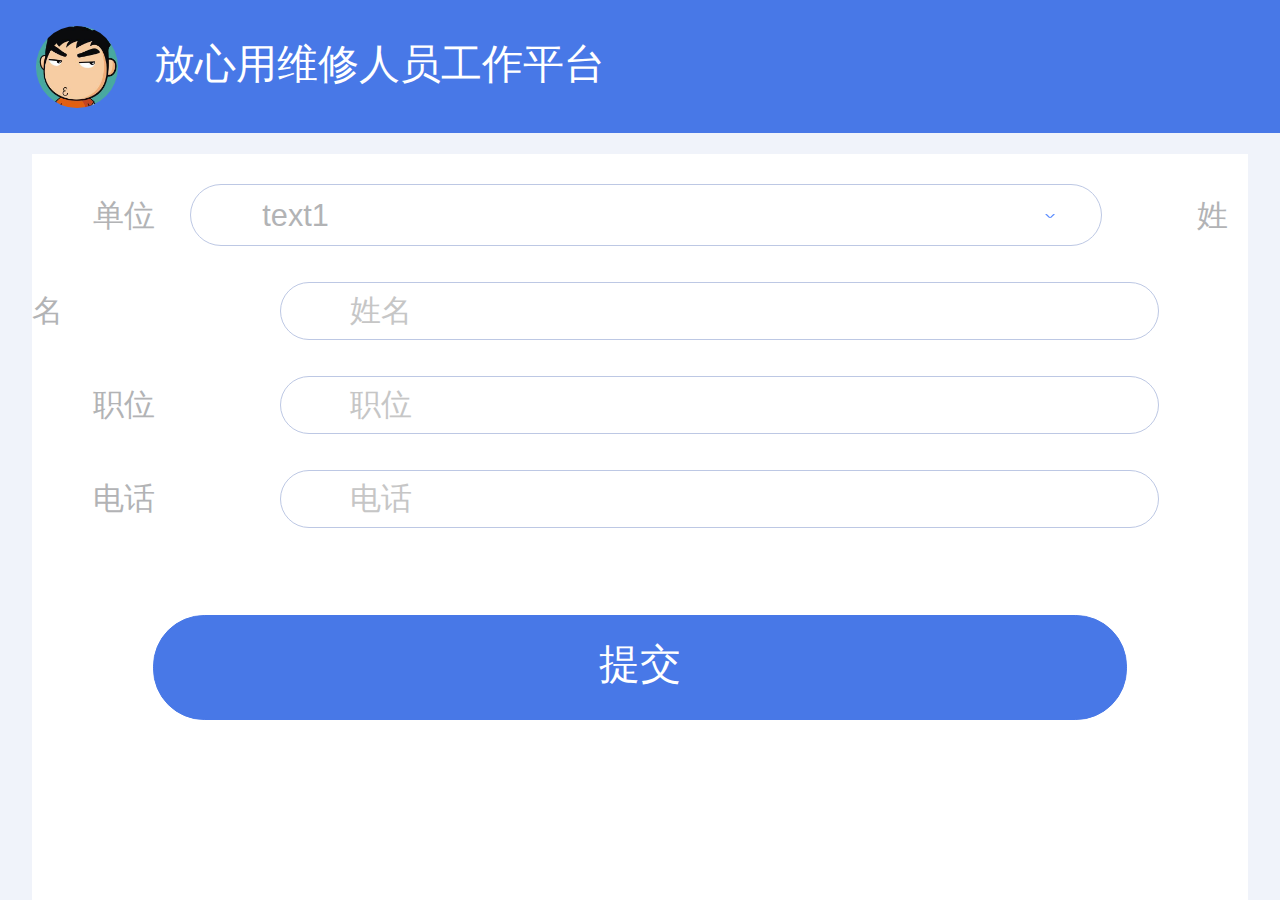
<file: list.html>
<!DOCTYPE html>
<html>
<head>
    <meta charset="utf-8"/>
    <meta name="viewport" content="width = device-width, initial-scale = 1.0, maximum-scale = 1.0, user-scalable = 0"/>
    <meta name="x5-orientation" content="portrait"/>
    <meta name="screen-orientation" content="portrait"/>
    <meta content="yes" name="apple-mobile-web-app-capable">
    <meta content="black" name="apple-mobile-web-app-status-bar-style">
    <meta content="telephone=no" name="format-detection">
    <meta name="format-detection" content="email=no"/>
    <meta name="keywords" content="关键字">
    <meta name="description" content="描述">
    <!--<link href="favicon.ico" rel="shortcut icon">-->
    <title>放心用</title>
    <link rel="stylesheet" href="css/reset.css"/>
    <link rel="stylesheet" href="css/style.css"/>
    <script type="text/javascript" src="js/jquery-1.9.1.min.js"></script>
    <script type="text/javascript" src="js/rem.min.js"></script>
    <script type="text/javascript" src="js/fastclick.min.js"></script>
    <script>
        //阻止穿透事件
        $(function () {
            new
            FastClick(document.body);
        });

        $(document).ready(function () {
            //		背景高度
            var winHeight = window.innerHeight;
            var bodyheight = $(".rest-assured").height();
            var heade = $("header").height();
            var num= parseInt( $('.rest-list-main').css('marginTop') );
            var numw= parseInt( $('.rest-list-main').css('paddingTop') );
            var formheight = winHeight-heade-num-numw*2;
            var formfheight = bodyheight-heade-num-numw*2;
            if (winHeight > bodyheight){
                $(".rest-assured").css({height: winHeight});
                $(".rest-list-main").css({height: formheight});
            }else {
                $(".rest-assured").css({height: bodyheight});
                $(".rest-list-main").css({height: formfheight});
            }

        })
    </script>
</head>
<body>
<div class="rest-assured">
    <header>
        <img src="img/head.jpg">
        <p>放心用维修人员工作平台</p>
        <div class="clearfix"></div>
    </header>
    <aside>
        <div class="rest-list-main">
            <label>单位</label>
            <select class="rest-list"  name="">
            <option  value="1">text1</option>
            <option  value="2">text2</option>
        </select>
            <label>姓名</label>
            <input type="text" class="rest-list-control" id="name" placeholder="姓名">
            <div class="clearfix"></div>
            <label>职位</label>
            <input type="text" class="rest-list-control" id="work" placeholder="职位">
            <div class="clearfix"></div>
            <label>电话</label>
            <input type="text" class="rest-list-control" id="phone" placeholder="电话">
            <div class="clearfix"></div>
            <div class="rest-list-button">提交</div>
        </div>
    </aside>
</div>
</body>
</html>
</file>
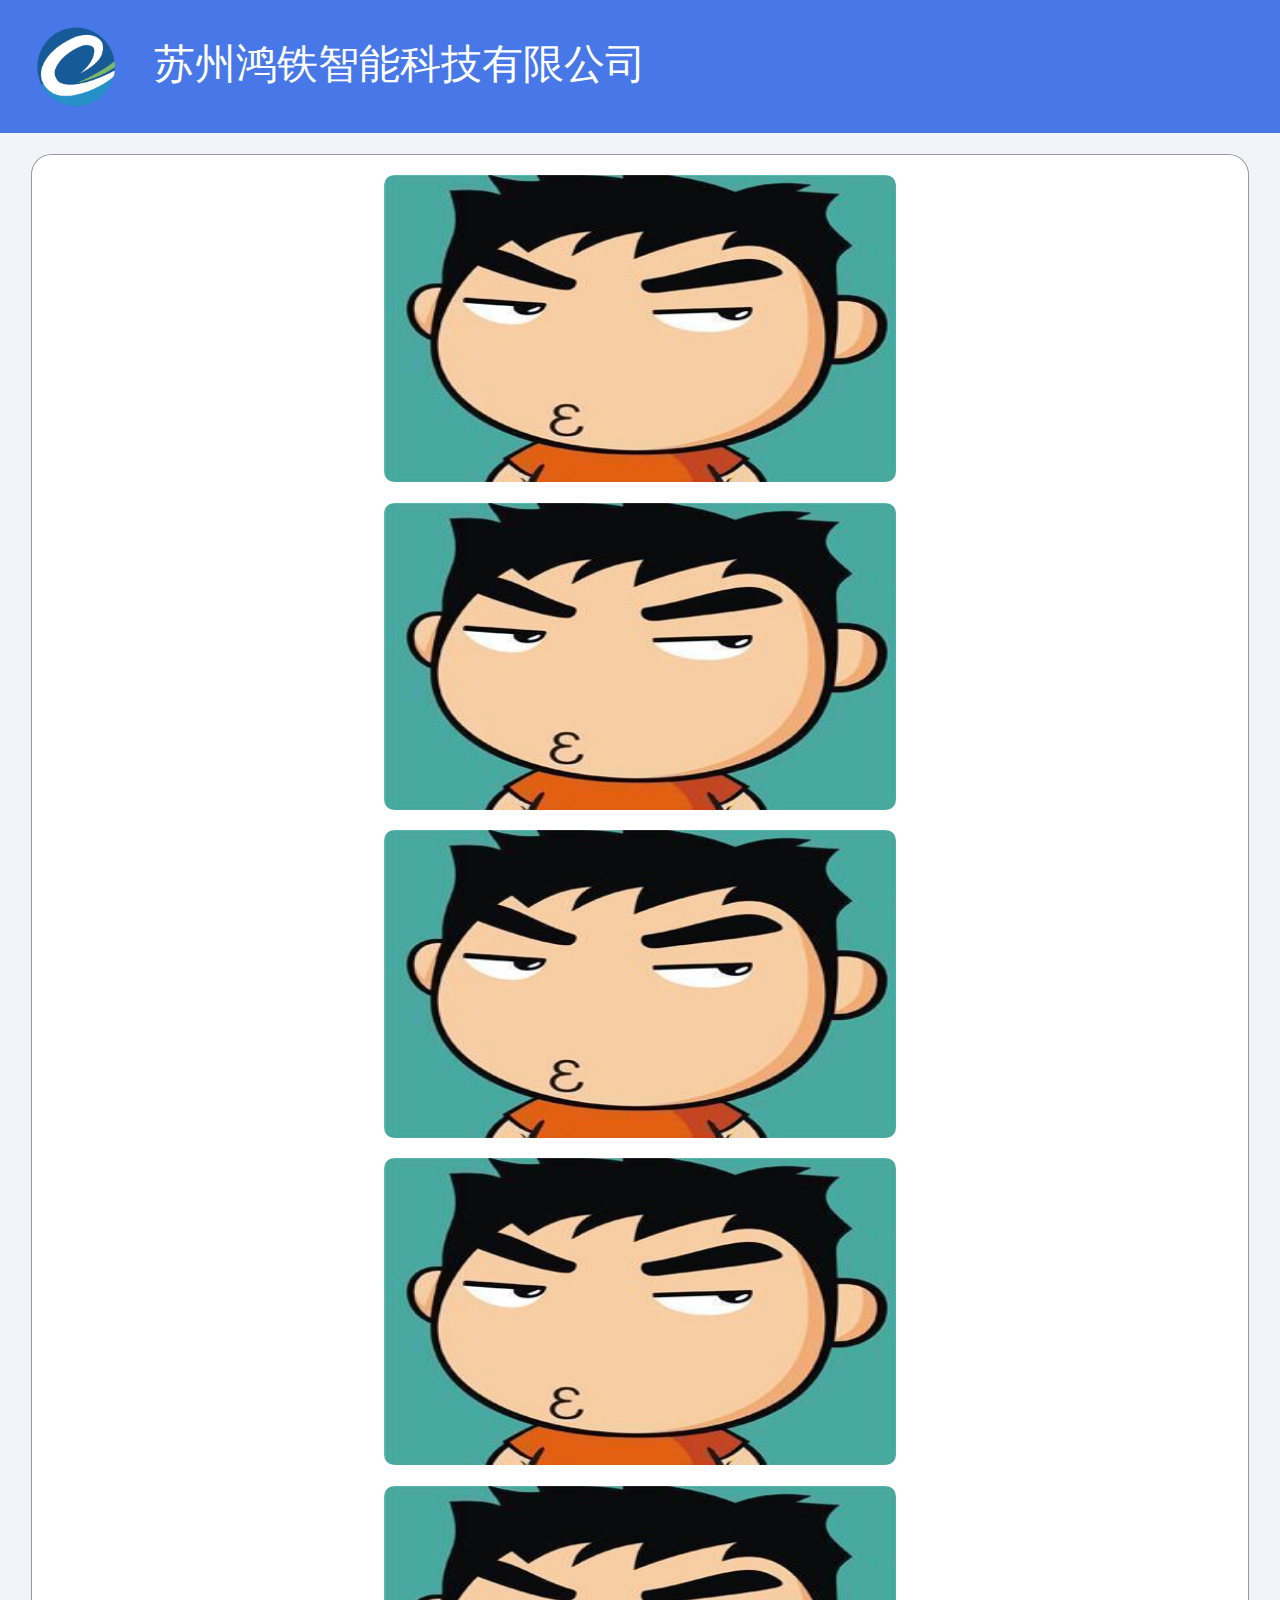
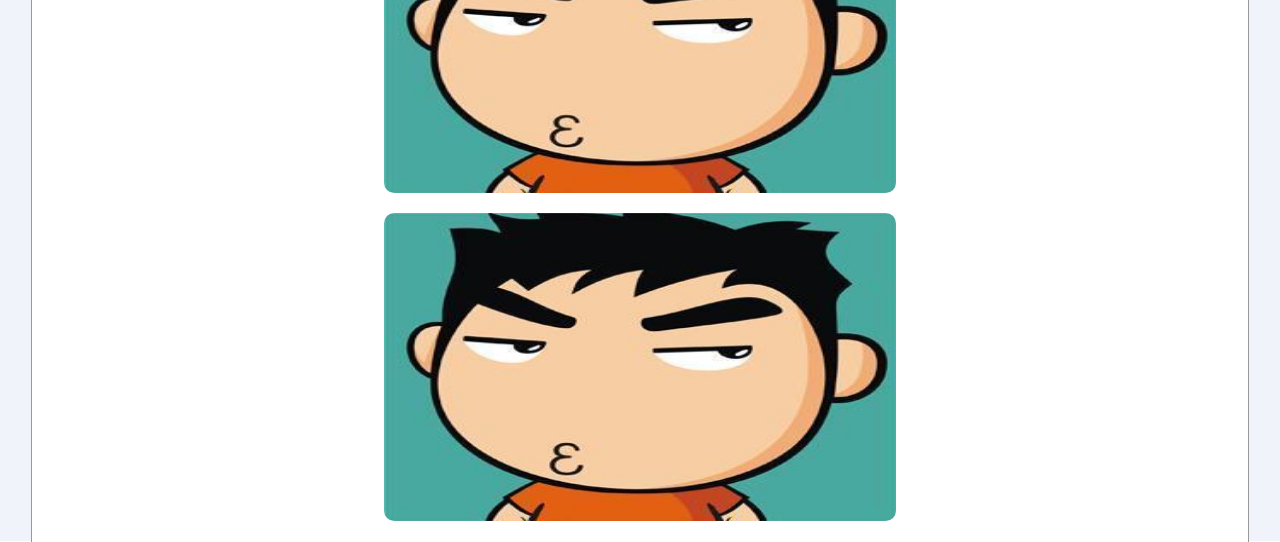
<file: piclist.html>
<!DOCTYPE html>
<html>
<head>
    <meta charset="utf-8"/>
    <meta name="viewport" content="width = device-width, initial-scale = 1.0, maximum-scale = 1.0, user-scalable = 0"/>
    <meta name="x5-orientation" content="portrait"/>
    <meta name="screen-orientation" content="portrait"/>
    <meta content="yes" name="apple-mobile-web-app-capable">
    <meta content="black" name="apple-mobile-web-app-status-bar-style">
    <meta content="telephone=no" name="format-detection">
    <meta name="format-detection" content="email=no"/>
    <meta name="keywords" content="关键字">
    <meta name="description" content="描述">
    <!--<link href="favicon.ico" rel="shortcut icon">-->
    <title>苏州鸿铁智能科技有限公司</title>
    <link rel="stylesheet" href="css/reset.css"/>
    <link rel="stylesheet" href="css/style.css"/>
    <script type="text/javascript" src="js/jquery-1.9.1.min.js"></script>
    <script type="text/javascript" src="js/rem.min.js"></script>
    <script type="text/javascript" src="js/fastclick.min.js"></script>
    <script>
        //阻止穿透事件
        $(function () {
            new
            FastClick(document.body);
        });

        $(document).ready(function () {
            //		背景高度
            var winHeight = window.innerHeight;
            var bodyheight = $(".rest-assured").height();
            var heade = $("header").height();
            var num= parseInt( $('.piclist-main').css('marginTop') );
            var numw= parseInt( $('.piclist-main').css('borderTop') );
            var numb= parseInt( $('.piclist-main').css('paddingBottom') );
            var formheight = winHeight-heade-num-numw-numb;
            var formfheight = bodyheight-heade-num-numw-numb;
            if (winHeight > bodyheight){
                $(".rest-assured").css({height: winHeight});
                $(".piclist-main").css({height: formheight});
            }else {
                $(".rest-assured").css({height: bodyheight});
                $(".piclist-main").css({height: formfheight});
            }
        })
    </script>
</head>
<body>
<div class="rest-assured">
    <header>
        <img src="img/logo4.png">
        <p>苏州鸿铁智能科技有限公司</p>
        <div class="clearfix"></div>
    </header>
    <aside>
        <div class="piclist-main">
            <div class="piclist-li">
                <img src="img/head.jpg">
            </div>
            <div class="piclist-li">
                <img src="img/head.jpg">
            </div>
            <div class="piclist-li">
                <img src="img/head.jpg">
            </div>
            <div class="piclist-li">
                <img src="img/head.jpg">
            </div>
            <div class="piclist-li">
                <img src="img/head.jpg">
            </div>
            <div class="piclist-li">
                <img src="img/head.jpg">
            </div>
        </div>
    </aside>
</div>
</body>
</html>
</file>
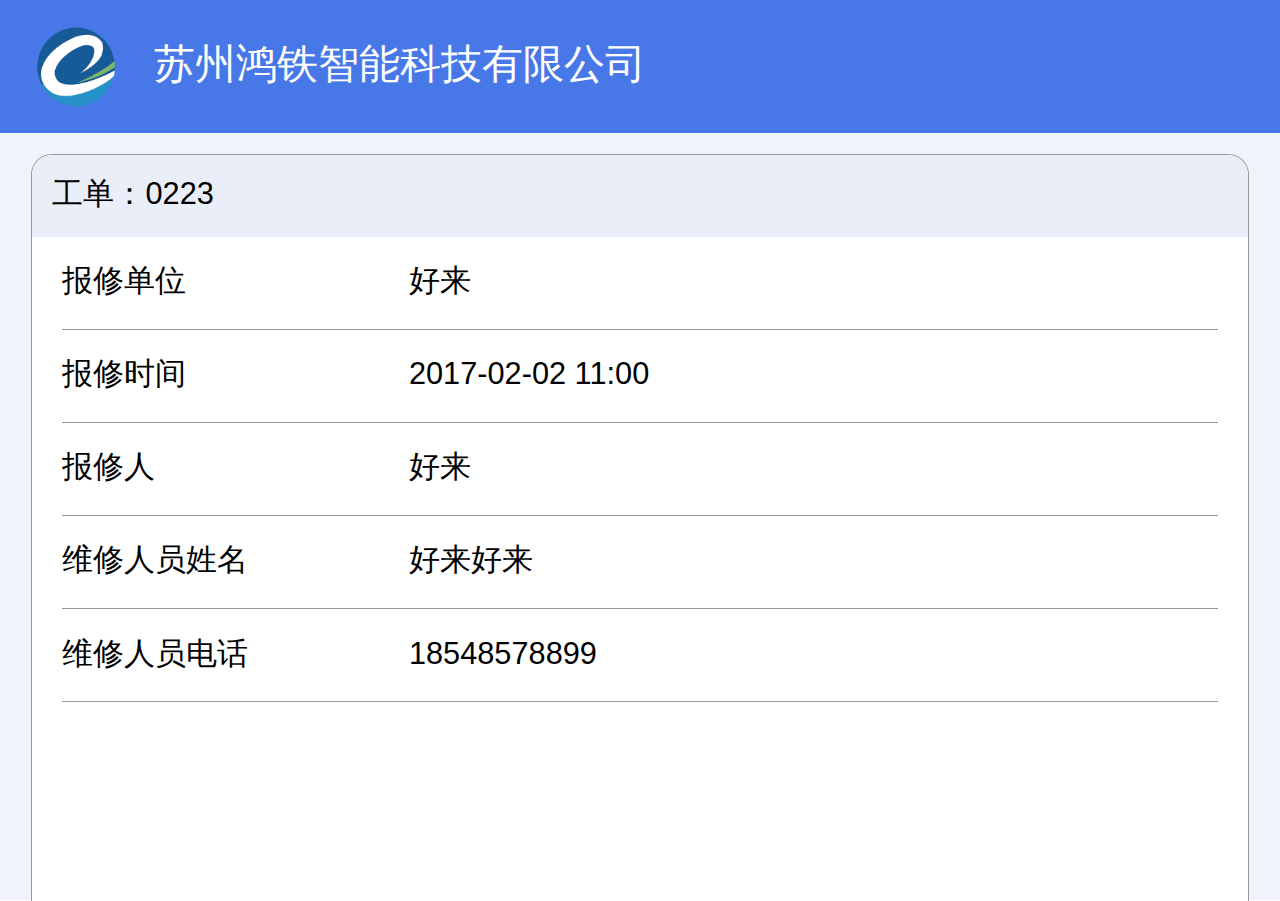
<file: repair.html>
<!DOCTYPE html>
<html>
<head>
    <meta charset="utf-8"/>
    <meta name="viewport" content="width = device-width, initial-scale = 1.0, maximum-scale = 1.0, user-scalable = 0"/>
    <meta name="x5-orientation" content="portrait"/>
    <meta name="screen-orientation" content="portrait"/>
    <meta content="yes" name="apple-mobile-web-app-capable">
    <meta content="black" name="apple-mobile-web-app-status-bar-style">
    <meta content="telephone=no" name="format-detection">
    <meta name="format-detection" content="email=no"/>
    <meta name="keywords" content="关键字">
    <meta name="description" content="描述">
    <!--<link href="favicon.ico" rel="shortcut icon">-->
    <title>苏州鸿铁智能科技有限公司</title>
    <link rel="stylesheet" href="css/reset.css"/>
    <link rel="stylesheet" href="css/style.css"/>
    <script type="text/javascript" src="js/jquery-1.9.1.min.js"></script>
    <script type="text/javascript" src="js/rem.min.js"></script>
    <script type="text/javascript" src="js/fastclick.min.js"></script>
    <script>
        //阻止穿透事件
        $(function () {
            new
            FastClick(document.body);
        });

        $(document).ready(function () {
            //		背景高度
            var winHeight = window.innerHeight;
            var bodyheight = $(".rest-assured").height();
            var heade = $("header").height();
            var num= parseInt( $('.form-main').css('marginTop') );
            var numw= parseInt( $('.form-main').css('borderTop') );
            var formheight = winHeight-heade-num-numw;
            var formfheight = bodyheight-heade-num-numw;
            if (winHeight > bodyheight){
                $(".rest-assured").css({height: winHeight});
                $(".form-main").css({height: formheight});
            }else {
                $(".rest-assured").css({height: bodyheight});
                $(".form-main").css({height: formfheight});
            }

        })
    </script>
</head>
<body>
<div class="rest-assured">
    <header>
        <img src="img/logo4.png">
        <p>苏州鸿铁智能科技有限公司</p>
        <div class="clearfix"></div>
    </header>
    <aside>
        <div class="form-main">
            <div class="form-main-head">
                工单：0223
            </div>
            <div class="form-main-list">
                <dl>
                    <dt><span>报修单位</span><p>好来</p><div class="clearfix"></div></dt>
                    <dt><span>报修时间</span><p>2017-02-02 11:00</p><div class="clearfix"></div></dt>
                    <dt><span>报修人</span><p>好来</p><div class="clearfix"></div></dt>
                    <dt><span>维修人员姓名</span><p>好来好来</p><div class="clearfix"></div></dt>
                    <dt><span>维修人员电话</span><p><input type="text" class="forminput" value="18548578899" /></p><div class="clearfix"></div></dt>
                </dl>
            </div>

        </div>
    </aside>
</div>
</body>
</html>
</file>
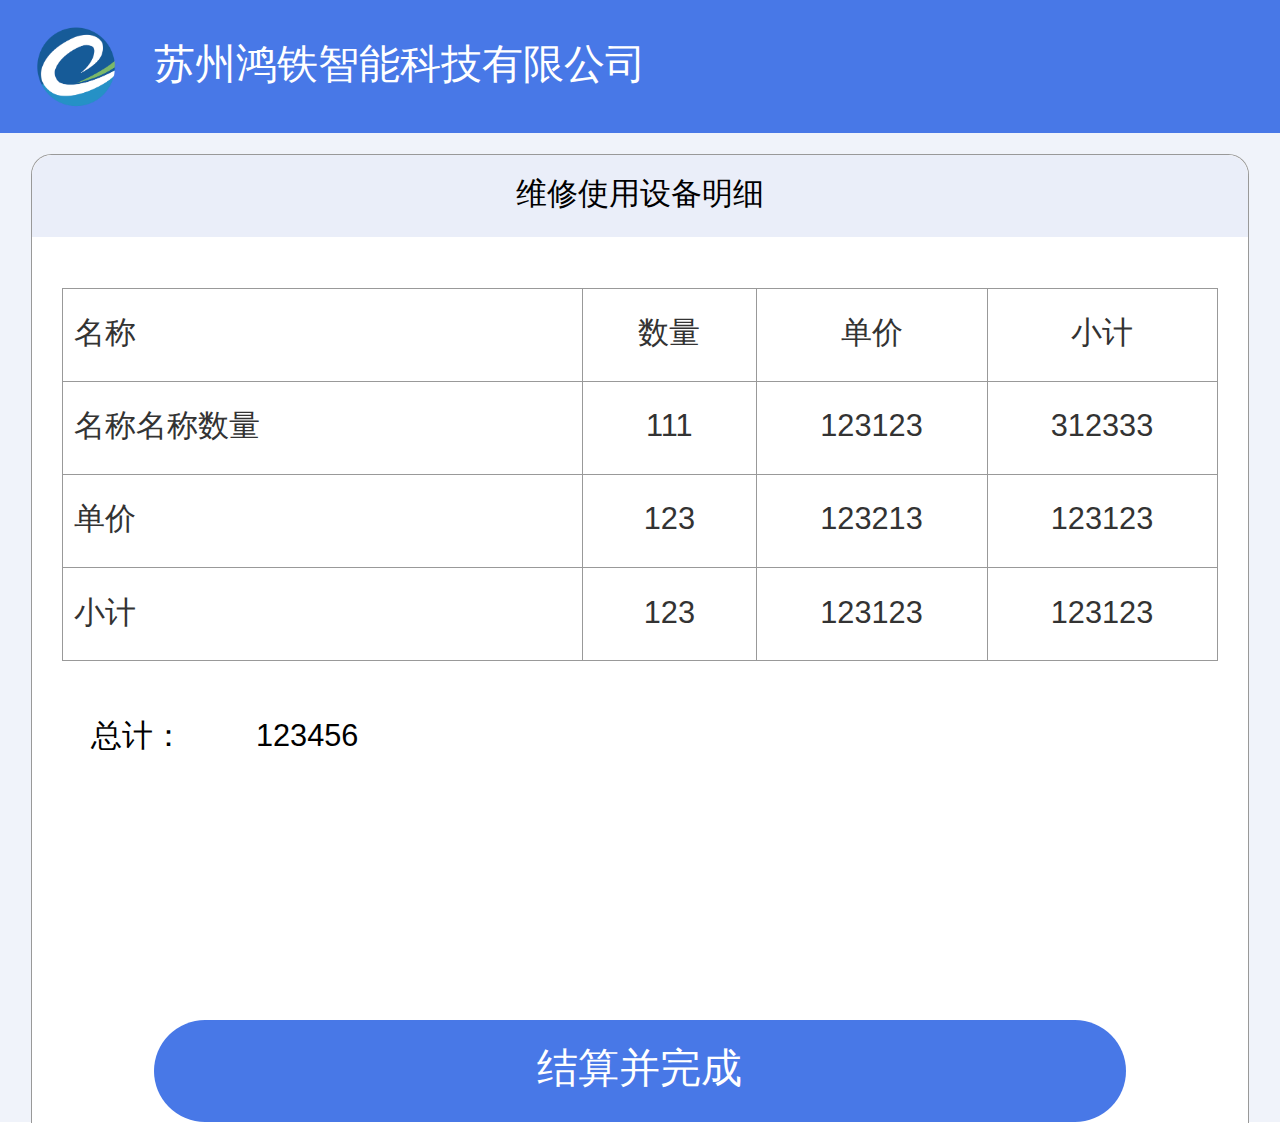
<file: sum.html>
<!DOCTYPE html>
<html>
<head>
    <meta charset="utf-8"/>
    <meta name="viewport" content="width = device-width, initial-scale = 1.0, maximum-scale = 1.0, user-scalable = 0"/>
    <meta name="x5-orientation" content="portrait"/>
    <meta name="screen-orientation" content="portrait"/>
    <meta content="yes" name="apple-mobile-web-app-capable">
    <meta content="black" name="apple-mobile-web-app-status-bar-style">
    <meta content="telephone=no" name="format-detection">
    <meta name="format-detection" content="email=no"/>
    <meta name="keywords" content="关键字">
    <meta name="description" content="描述">
    <!--<link href="favicon.ico" rel="shortcut icon">-->
    <title>苏州鸿铁智能科技有限公司</title>
    <link rel="stylesheet" href="css/reset.css"/>
    <link rel="stylesheet" href="css/style.css"/>
    <script type="text/javascript" src="js/jquery-1.9.1.min.js"></script>
    <script type="text/javascript" src="js/rem.min.js"></script>
    <script type="text/javascript" src="js/fastclick.min.js"></script>
    <script>
        //阻止穿透事件
        $(function () {
            new
            FastClick(document.body);
        });

        $(document).ready(function () {
            //		背景高度
            var winHeight = window.innerHeight;
            var bodyheight = $(".rest-assured").height();
            var heade = $("header").height();
            var num= parseInt( $('.form-main').css('marginTop') );
            var numw= parseInt( $('.form-main').css('borderTop') );
            var formheight = winHeight-heade-num-numw;
            var formfheight = bodyheight-heade-num-numw;
            if (winHeight > bodyheight){
                $(".rest-assured").css({height: winHeight});
                $(".form-main").css({height: formheight});
            }else {
                $(".rest-assured").css({height: bodyheight});
                $(".form-main").css({height: formfheight});
            }

        })
    </script>
</head>
<body>
<div class="rest-assured">
    <header>
        <img src="img/logo4.png">
        <p>苏州鸿铁智能科技有限公司</p>
        <div class="clearfix"></div>
    </header>
    <aside>
        <div class="form-main">
            <div class="form-main-head summain">
                维修使用设备明细
            </div>
            <div class="summain-main-list">
                <dl>
                    <dt>
                        <ul>
                            <li>名称</li>
                            <li>数量</li>
                            <li>单价</li>
                            <li class="summain-bor">小计</li>
                            <div class="clearfix"></div>
                        </ul>
                    </dt>
                    <dt>
                        <ul>
                            <li>名称名称数量</li>
                            <li>111</li>
                            <li>123123</li>
                            <li class="summain-bor">312333</li>
                            <div class="clearfix"></div>
                        </ul>
                    </dt>
                    <dt>
                        <ul>
                            <li>单价</li>
                            <li>123</li>
                            <li>123213</li>
                            <li class="summain-bor">123123</li>
                            <div class="clearfix"></div>
                        </ul>
                    </dt>
                    <dt>
                        <ul class="summain-bor-bot">
                            <li>小计</li>
                            <li>123</li>
                            <li>123123</li>
                            <li class="summain-bor">123123</li>
                            <div class="clearfix"></div>
                        </ul>
                    </dt>
                </dl>
                <div class="sum-main">
                    <span>总计：</span><p>123456</p>
                    <div class="clearfix"></div>
                </div>
            </div>
            <div class="form-main-botton">结算并完成</div>
        </div>
    </aside>
</div>
</body>
</html>
</file>
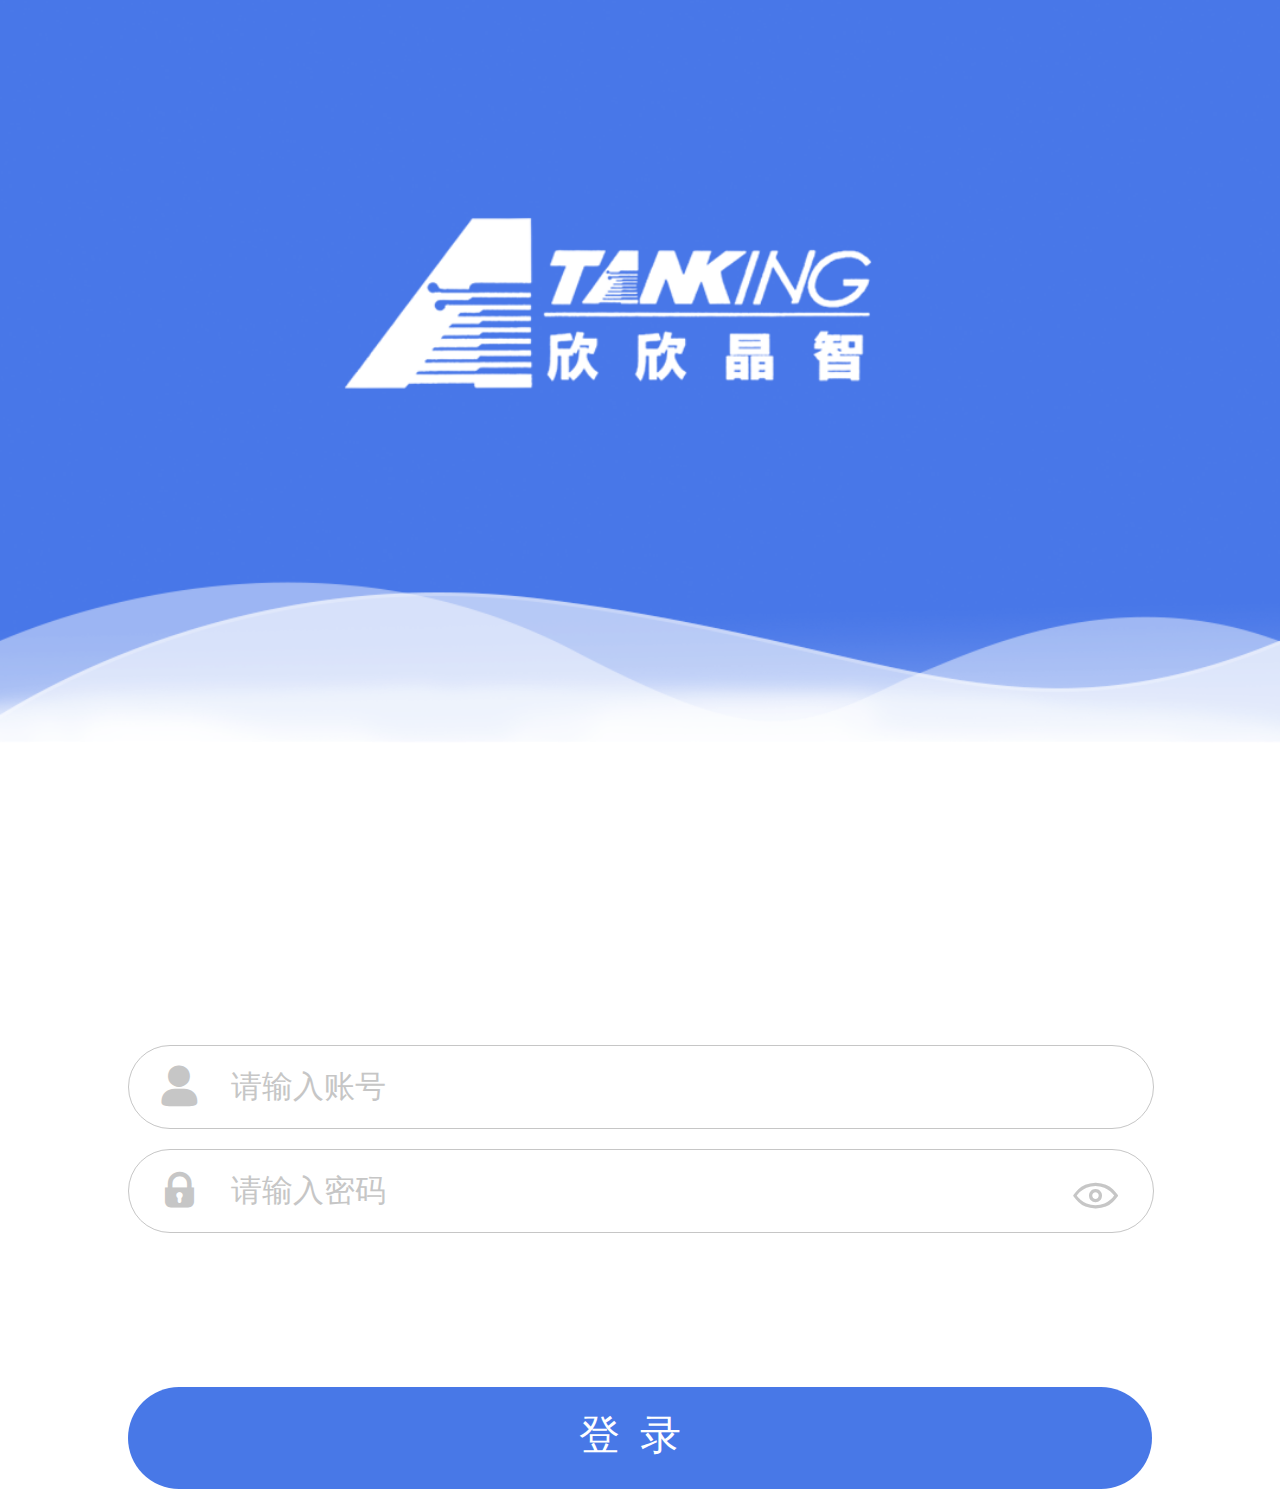
<file: userlogin.html>
<!DOCTYPE html>
<html>
<head>
    <meta charset="utf-8"/>
    <meta name="viewport" content="width = device-width, initial-scale = 1.0, maximum-scale = 1.0, user-scalable = 0"/>
    <meta name="x5-orientation" content="portrait"/>
    <meta name="screen-orientation" content="portrait"/>
    <meta content="yes" name="apple-mobile-web-app-capable">
    <meta content="black" name="apple-mobile-web-app-status-bar-style">
    <meta content="telephone=no" name="format-detection">
    <meta name="format-detection" content="email=no"/>
    <meta name="keywords" content="关键字">
    <meta name="description" content="描述">
    <!--<link href="favicon.ico" rel="shortcut icon">-->
    <title>放心用</title>
    <link rel="stylesheet" href="css/reset.css"/>
    <link rel="stylesheet" href="css/style.css"/>
    <script type="text/javascript" src="js/jquery-1.9.1.min.js"></script>
    <script type="text/javascript" src="js/rem.min.js"></script>
    <script type="text/javascript" src="js/fastclick.min.js"></script>
    <script>
        //			阻止穿透事件
        $(function () {
            new
            FastClick(document.body);
        })
        //		背景高度
        $(document).ready(function () {
            if ($(window).height() > $(".login-content").height()) {
                var winHeight = $(window).height();
                $(".login-content").css({height: winHeight});
            }
        })

        $(function () {
//查看密码
            $(".fa-question-circle").click(function () {
                if ($(this).attr("data-show") == 1) {//明文
                    $(this).attr("data-show", "2");
                    var b = $(this).siblings(".mima_dd").val();
                    $(this).siblings(".mima_wz").val(b);
                    $(this).siblings(".mima_dd").hide();
                    $(this).siblings(".mima_wz").show();
                    return;
                }
                if ($(this).attr("data-show") == 2) {//密文
                    $(this).attr("data-show", "1");
                    var a = $(this).siblings(".mima_wz").val();
                    $(this).siblings(".mima_dd").val(a);
                    $(this).siblings(".mima_dd").show();
                    $(this).siblings(".mima_wz").hide();
                    return;
                }
            });
        });
    </script>
</head>
<body>
<div class="login-content">
    <div class="login-back"><img src="img/loginback.png"/></div>
    <form class="form-horizontal">
        <div class="form-group">
            <input type="text" class="form-control" id="inputEmail3" placeholder="请输入账号">
            <i class="iconfont icon-denglu"></i>
        </div>
        <div class="form-group">
            <input name="" type="text" class="form-control mima_dd " placeholder="请输入密码" style="display: none;">
            <input name="" type="password" class="form-control mima_wz" style="display: inline-block;"
                   placeholder="请输入密码">
            <!--<input type="password"  class="form-control" id="inputPassword3" placeholder="登录密码">-->
            <i class="iconfont icon-dlmm"></i>
            <p data-show="2" class="iconfont icon-chakanmima fa-question-circle"></p>
        </div>
    </form>
    <div class="login-button">登录</div>
</div>
</body>
</html>
</file>
<file: css/style.css>
@charset "utf-8";
@font-face {
    font-family: "SourceHanSansCN";
    src: url('../fonts/SourceHanSansCN.eot?t=1502934803553');
    /* IE9*/
    src: url('../fonts/SourceHanSansCN.eot?t=1502934803553#iefix') format('embedded-opentype'), /* IE6-IE8 */ url('../fonts/SourceHanSansCN.woff?t=1502934803553') format('woff'), /* chrome, firefox */ url('../fonts/SourceHanSansCN.ttf?t=1502934803553') format('truetype'), /* chrome, firefox, opera, Safari, Android, iOS 4.2+*/ url('../fonts/SourceHanSansCN.svg?t=1502934803553#SourceHanSansCN') format('svg');/* iOS 4.1- */
    font-weight: normal;
    font-style: normal;
}

@font-face {
    font-family: 'iconfont';
    src: url('../fonts/iconfont.eot?t=1502934803553');
    /* IE9*/
    src: url('../fonts/iconfont.eot?t=1502934803553#iefix') format('embedded-opentype'), /* IE6-IE8 */ url('../fonts/iconfont.woff?t=1502934803553') format('woff'), /* chrome, firefox */ url('../fonts/iconfont.ttf?t=1502934803553') format('truetype'), /* chrome, firefox, opera, Safari, Android, iOS 4.2+*/ url('../fonts/iconfont.svg?t=1502934803553#iconfont') format('svg');/* iOS 4.1- */
}

.iconfont {
    font-family: "iconfont" !important;
    font-size: 0.2rem;
    font-style: normal;
    -webkit-font-smoothing: antialiased;
    -moz-osx-font-smoothing: grayscale;
}

.icon-dlmm:before {
    content: "\e603";
}

.icon-cha:before {
    content: "\e606";
}

.icon-jia1:before {
    content: "\e688";
}

.icon-denglu:before {
    content: "\e617";
}

.icon-guanbi:before {
    content: "\e64e";
}

.icon-jinlingyingcaiwangtubiao29:before {
    content: "\e600";
}

.icon-jian:before {
    content: "\e650";
}

.icon-chakanmima:before {
    content: "\e631";
}

html,
body {
    font-family: "Hiragino Sans GB", "SourceHanSansCN", Helvetica, Arial, sans-serif;
    /* 第二个是第三方字体 */
    font-style: normal;
    -webkit-user-select: none;
    /* 禁止页面文字选择 */
}

.rest-assured {
    width: 100%;
    height: auto;
    background: #f0f3fa;
}

header {
    background: #4878e7;
}

header img {
    width: 0.8rem;
    height: 0.8rem;
    -moz-border-radius: 50%;
    -webkit-border-radius: 50%;
    border-radius: 50%;
    float: left;
    margin: 0.25rem 0.35rem auto 0.35rem;
}

header p {
    width: 70%;
    height: 1.3rem;
    float: left;
    line-height: 1.3rem;
    font-size: 0.4rem;
    color: #fff;
}

.rest-assured-main {
    width: 95%;
    height: auto;
    margin: 0.2rem auto auto auto;
    background: #fff;
    padding: 0.3rem 0;
}

.rest-assured-main-nav {
    width: 95%;
    height: auto;
    margin: 0 auto;
    background: #eaeef9;
}

.rest-assured-main-nav ul li {
    float: left;
    height: 0.9rem;
    line-height: 0.9rem;
    font-size: 0.3rem;
    color: #566079;
    text-align: center;
    overflow: hidden;
}

.rest-assured-main-nav ul li:nth-child(1) {
    width: 40%;
}

.rest-assured-main-nav ul li:nth-child(2) {
    width: 30%;
}

.rest-assured-main-nav ul li:nth-child(3) {
    width: 30%;
}

.rest-assured-main-list {
    width: 95%;
    height: auto;
    margin: 0 auto;
}

.rest-assured-main-list dl dt {
    width: 100%;
    height: auto;
    margin: 0.1rem auto;
}

.rest-assured-main-list dl dt ul li {
    float: left;
    line-height: 0.8rem;
    font-size: 0.25rem;
    text-align: center;
    color: #000;
}

.rest-assured-main-list dl dt ul li:nth-child(1) {
    width: 40%;

}

.rest-assured-main-list dl dt ul li:nth-child(2) {
    width: 35%;
}

.rest-assured-main-list dl dt ul li:nth-child(3) {
    width: 25%;
}

.rest-assured-main-service {
    width: 95%;
    height: auto;
    margin: 0.3rem auto;
    border: 1px #eaeef9 solid;
    padding: 0.2rem 0;
}

.rest-assured-main-service dl dt {
    width: 100%;
    height: auto;
    margin: 0.1rem auto;
}

.rest-assured-main-service dl dt ul li {
    float: left;
    line-height: 0.5rem;
    font-size: 0.2rem;
    text-indent: 0.2rem;
    color: #000;
}
.width-kz1{
    text-indent: 0.1rem!important;
}
.rest-assured-main-service dl dt ul li:nth-child(1) {
    width: 27%;
    text-align: left;

}

.rest-assured-main-service dl dt ul li:nth-child(2) {
    width: 70%;
    text-align: right;
    padding-right: 2%;
}
.width-kz{
    width: 41%!important;
}
.width-kz1{
    width: 56%!important;
}
.width-kz span{
     width: 52%;
     display: block;
    float: left;
    height: 0.5rem;
    overflow: hidden;
    /*text-align: left;*/
 }
.width-kz p{
    width: 48%;
    float: left;
    height: 0.5rem;
    /*text-align: left;*/
    overflow: hidden;
}
.width-kz1 span{
    width: 35%;
    display: block;
    float: left;
    height: 0.5rem;
    overflow: hidden;
    /*text-align: left;*/
}
.width-kz1 p{
    width: 65%;
    float: left;
    height: 0.5rem;
    /*text-align: left;*/
    overflow: hidden;
}
.rest-assured-main-repair {
    width: 95%;
    height: auto;
    margin: 0 auto 0.3rem;
    border: 1px #eaeef9 solid;
    padding: 0.2rem 0;
}

.rest-assured-main-repair dl dt {
    width: 100%;
    height: auto;
    margin: 0.1rem auto;
}

.rest-assured-main-repair dl dt ul li {
    float: left;
    line-height: 0.5rem;
    font-size: 0.22rem;
    text-indent: 0.2rem;
    color: #000;
}

.rest-assured-main-repair dl dt ul li:nth-child(1) {
    width: 40%;
    text-align: left;

}

.rest-assured-main-repair dl dt ul li:nth-child(2) {
    width: 57%;
    text-align: right;
    padding-right: 3%;
}

.rest-button-servlist {
    width: 30%;
    height: auto;
    line-height: 0.6rem;
    font-size: 0.3rem;
    background: #4878e7;
    color: #fff;
    float: right;
    margin: 0.2rem 0.2rem 0.1rem auto;
    text-align: center;
    -moz-border-radius: 0.5rem;
    -webkit-border-radius: 0.5rem;
    border-radius: 0.5rem;
}

.rest-assured-button-li {
    width: 90%;
    margin: 0.1rem auto;
    color: #fff;
    font-size: 0.28rem;
    line-height: 0.6rem;
    background: #4878e7;
    -moz-border-radius: 0.5rem;
    -webkit-border-radius: 0.5rem;
    border-radius: 0.5rem;
    text-align: center;
}
.list-over{
    width: 90%;
    margin: 0.1rem auto;
    color: #333;
    font-size: 0.28rem;
    line-height: 0.6rem;
    background: #eaeef9 ;
    text-align: center;
}
.index-list-repair{
    width: auto;
    margin: 0.1rem auto 0.1rem 2.5%;
    float: left;
    color: #333;
    padding: 0 1rem;
    font-size: 0.28rem;
    line-height: 0.6rem;
    background: #eaeef9;

}
.index-list-button{
    width: 30%;
    height: auto;
    line-height: 0.6rem;
    font-size: 0.28rem;
    background: #4878e7;
    color: #fff;
    float: right;
    margin: 0.1rem 0.2rem 0.1rem auto;
    text-align: center;
    -moz-border-radius: 0.5rem;
    -webkit-border-radius: 0.5rem;
    border-radius: 0.5rem;
}
/*index end*/
.summain{
    text-align: center;
    text-indent: 0!important;
}
.summain-main-list {
    width: 95%;
    height: auto;
    margin: 0.5rem auto;
    padding-bottom: 1.5rem;
}
.summain-main-list dl dt ul li{
    float: left;
    font-size: 0.3rem;
    color: #333;
    line-height: 0.5rem;
    text-align: center;
    padding: 0.2rem 0;
    box-sizing: border-box;
    border-top:1px #999 solid;
    border-left:1px #999 solid;

}
.summain-bor{
    border-right:1px #999 solid;
}
.summain-bor-bot{
    border-bottom:1px #999 solid;
}

.summain-main-list dl dt ul li:nth-child(1){
    width: 45%;
    text-align: left!important;
    text-indent: 0.1rem;
}
.summain-main-list dl dt ul li:nth-child(2){
    width: 15%;
}
.summain-main-list dl dt ul li:nth-child(3){
    width: 20%;
}
.summain-main-list dl dt ul li:nth-child(4){
    width: 20%;
}
.sum-main{
    width: 95%;
    margin: 0.5rem auto;
}
.sum-main span{
    float: left;
    display: block;
    width: 15%;
    line-height: 0.5rem;
    font-size: 0.3rem;
}
.sum-main p{
    float: left;
    width: 75%;
    line-height: 0.5rem;
    font-size: 0.3rem;
}
/*sum end*/
.form-main {
    width: 95%;
    height: auto;
    margin: 0.2rem auto auto auto;
    background: #fff;
    border: 1px #999999 solid;
    border-bottom: none;
    -moz-border-radius: 0.2rem 0.2rem 0 0;
    -webkit-border-radius: 0.2rem 0.2rem 0 0;
    border-radius: 0.2rem 0.2rem 0 0;
}

.form-main-head {
    width: 100%;
    height: auto;
    background: #eaeef9;
    font-size: 0.3rem;
    line-height: 0.8rem;
    color: #000;
    -moz-border-radius: 0.2rem 0.2rem 0 0;
    -webkit-border-radius: 0.2rem 0.2rem 0 0;
    border-radius: 0.2rem 0.2rem 0 0;
    text-indent: 0.2rem;
}

.form-main-list {
    width: 95%;
    height: auto;
    margin: 0 auto;
    padding-bottom: 1.5rem;
}

.form-main-list dl dt {
    width: 100%;
    height: auto;
    border-bottom: 1px #999 solid;
    line-height: 0.5rem;
    color: #000;
    font-size: 0.3rem;
    padding: 0.2rem 0;
}
.forminput {
    border: none;
    font: 0.3rem Arial;
}
.form-main-list dl dt span {
    display: block;
    width: 30%;
    float: left;
    overflow: hidden;
}

.form-main-list dl dt p {
    width: 70%;
    float: left;
}

.form-main-botton {
    width: 80%;
    height: auto;
    line-height: 1rem;
    font-size: 0.4rem;
    color: #fff;
    background: #4878e7;
    text-align: center;
    -moz-border-radius: 0.5rem;
    -webkit-border-radius: 0.5rem;
    border-radius: 0.5rem;
    margin: 0 auto;
}

/*form end*/
.add-main {
    width: 95%;
    height: auto;
    margin: 0.2rem auto auto auto;
    background: #fff;
}

.add-main-botton {
    width: 80%;
    height: auto;
    line-height: 1rem;
    font-size: 0.4rem;
    color: #fff;
    background: #4878e7;
    text-align: center;
    -moz-border-radius: 0.5rem;
    -webkit-border-radius: 0.5rem;
    border-radius: 0.5rem;
    margin: 0 auto;
}

.add-main-title {
    width: 100%;
    line-height: 0.8rem;
    font-size: 0.4rem;
    color: #3e3e3e;
    text-indent: 0.3rem;
    padding: 0.2rem 0;
}

.add-main-content {
    width: 95%;
    height: 2.5rem;
    overflow-y: auto;
    margin: 0 auto 0.8rem auto;
    border: 1px #bec9e5 solid;
    -moz-border-radius: 0.2rem;
    -webkit-border-radius: 0.2rem;
    border-radius: 0.2rem;
}

.add-list, .add-list1 {
    width: 95%;
    margin: 0 2.5% 0.35rem 2.5%;
    height: 0.6rem;
    line-height: 0.6rem;
    -moz-border-radius: 0.5rem;
    -webkit-border-radius: 0.5rem;
    border-radius: 0.5rem;
    border: 1px #bdc8e4 solid;
    text-indent: 8%;
    font-size: 0.3rem;
    color: #b2b3b5;
    background: url("../img/arrow.png") no-repeat scroll 95% center transparent;
    /*为下拉小箭头留出一点位置，避免被文字覆盖*/
    padding-right: 14px;
}

.add-list2 {
    width: 95%;
    margin: 0 auto;
    min-height: 1rem;
    height: auto;
}

.seled, .seledt {
    width: auto;
    -moz-border-radius: 0.5rem;
    -webkit-border-radius: 0.5rem;
    border-radius: 0.5rem;
    border: 1px #4878e7 solid;
    color: #4878e7;
    line-height: 0.5rem;
    font-size: 0.25rem;
    text-align: center;
    float: left;
    padding: 0 0.2rem;
    margin: 0 0.2rem 0.2rem 0;
}

.add-pop-shade {
    position: fixed;
    top: 0;
    left: 0;
    width: 100%;
    height: 100%;
    z-index: 9900;
    overflow: hidden;
    -webkit-animation-fill-mode: both;
    animation-fill-mode: both;
    background-color: rgba(0, 0, 0, 0.2);
    display: none;
}

.add-pop {
    width: 90%;
    height: auto;
    background: #fff;
    -moz-border-radius: 0.2rem;
    -webkit-border-radius: 0.2rem;
    border-radius: 0.2rem;
    margin: 50% auto auto auto;
    padding-bottom: 0.5rem;
    display: none;
}

.add-pop span {
    float: left;
    display: block;
    width: 80%;
    line-height: 0.6rem;
    font-size: 0.35rem;
    color: #000;
    text-indent: 0.5rem;
    overflow: hidden;
    margin-top: 0.3rem;
}

.icon-guanbi {
    font-size: 0.6rem;
    color: #4878e7;
    float: right;
    margin: 0.3rem 0.3rem auto auto;
}

.add-pop-list {
    width: 95%;
    margin: 1rem auto;
    height: auto;
}

.selei {
    width: auto;
    -moz-border-radius: 0.5rem;
    -webkit-border-radius: 0.5rem;
    border-radius: 0.5rem;
    border: 1px #4878e7 solid;
    color: #4878e7;
    line-height: 0.5rem;
    font-size: 0.25rem;
    text-align: center;
    float: left;
    padding: 0 0.5rem;
    margin-left: 0.4rem;
}

.add-pop-list-right {
    float: right;
    margin-right: 0.4rem;
}

.add-pop-list-right .nums {
    float: left;
    width: 1rem;
    height: 0.48rem;
    border: 1px #4878e7 solid;
    text-align: center;
    font-size: 0.3rem;
    color: #000;
    line-height: 0.48rem;
    margin: 0 0.1rem;
}

.icon-jian {
    float: left;
    font-size: 0.5rem;
    color: #4878e7;
}

.icon-jia1 {
    float: left;
    font-size: 0.5rem;
    color: #4878e7;
}

.add-pop-button {
    width: 35%;
    margin: 0 auto;
    line-height: 0.8rem;
    font-size: 0.35rem;
    color: #fff;
    text-align: center;
    background: #4878e7;
    -moz-border-radius: 0.5rem;
    -webkit-border-radius: 0.5rem;
    border-radius: 0.5rem;
}

.cong-add {
    width: auto;
    -moz-border-radius: 0.5rem;
    -webkit-border-radius: 0.5rem;
    border-radius: 0.5rem;
    border: 1px #4878e7 solid;
    color: #000;
    line-height: 0.5rem;
    font-size: 0.25rem;
    text-align: center;
    float: left;
    padding: 0 0.2rem;
    margin: 0.2rem 0.2rem;

}

.icon-cha {
    position: relative;
    font-size: 0.3rem;
    color: red;
    right: -0.3rem;
    top: -0.2rem;
    z-index: 22;
}

/*add end*/
.rest-list-main {
    width: 95%;
    height: auto;
    margin: 0.2rem auto auto auto;
    background: #fff;
    padding: 0.3rem 0;
}

.rest-list-main label {
    width: 20%;
    height: 0.6rem;
    line-height: 0.6rem;
    padding-left: 5%;
    font-size: 0.3rem;
    color: #b2b3b5;
}

.rest-list {
    width: 75%;
    margin: 0 2.5% 0.35rem 2.5%;
    height: 0.6rem;
    line-height: 0.6rem;
    -moz-border-radius: 0.5rem;
    -webkit-border-radius: 0.5rem;
    border-radius: 0.5rem;
    border: 1px #bdc8e4 solid;
    text-indent: 8%;
    font-size: 0.3rem;
    color: #b2b3b5;
    background: url(../img/arrow.png) no-repeat scroll 95% center transparent;
    padding-right: 14px;
}

.rest-list-control {
    width: 71%;
    margin: 0 7.3% 0.35rem 0;
    height: 0.55rem;
    line-height: 0.55rem;
    -moz-border-radius: 0.5rem;
    -webkit-border-radius: 0.5rem;
    border-radius: 0.5rem;
    border: 1px #bdc8e4 solid;
    text-indent: 8%;
    float: right;
    color: #b2b3b5;
    font: 0.3rem Arial;
    padding-right: 14px;
}

/*list end*/
.rest-button-main {
    width: 95%;
    height: auto;
    margin: 0.2rem auto auto auto;
    background: #fff;
    padding: 0.3rem 0;
}

.rest-button-list {
    width: 80%;
    height: auto;
    line-height: 1rem;
    font-size: 0.4rem;
    color: #4878e7;
    border: 1px #4878e7 solid;
    margin: 0.5rem auto;
    text-align: center;
    -moz-border-radius: 0.5rem;
    -webkit-border-radius: 0.5rem;
    border-radius: 0.5rem;
}

.rest-list-button {
    width: 80%;
    height: auto;
    line-height: 1rem;
    font-size: 0.4rem;
    border: 1px #4878e7 solid;
    margin: 0.5rem auto;
    text-align: center;
    -moz-border-radius: 0.5rem;
    -webkit-border-radius: 0.5rem;
    border-radius: 0.5rem;
    color: #fff;
    background: #4878e7;
}

.loadin {
    width: 100%;
    height: 100%;
    background-color: #000;
    position: absolute;
    top: 0;
    left: 0;
    z-index: 220;
    opacity: 0.3;
}

.loading {
    width: 50%;
    height: 2rem;
    position: absolute;
    top: 30%;
    left: 25%;
    z-index: 222;
    background: url("../img/loading.gif") no-repeat center;
}

/*button end*/
.con-button-main {
    width: 95%;
    height: auto;
    margin: 0.2rem auto auto auto;
    background: #fff;
    padding: 0.3rem 0;
}

.con-button-list {
    width: 80%;
    height: auto;
    line-height: 1rem;
    font-size: 0.4rem;
    color: #fff;
    background: #4878e7;
    border: 1px #4878e7 solid;
    margin: 0.5rem auto;
    text-align: center;
    -moz-border-radius: 0.5rem;
    -webkit-border-radius: 0.5rem;
    border-radius: 0.5rem;
}

.condisplay {
    display: none;
}

/*conbutton end*/
.piclist-main {
    width: 95%;
    height: auto;
    margin: 0.2rem auto auto auto;
    padding-bottom: 0.2rem;
    background: #fff;
    border: 1px #999999 solid;
    border-bottom: none;
    -moz-border-radius: 0.2rem 0.2rem 0 0;
    -webkit-border-radius: 0.2rem 0.2rem 0 0;
    border-radius: 0.2rem 0.2rem 0 0;
}

.piclist-li {
    width: 95%;
    height: auto;
    margin: 0.2rem auto auto auto;
    text-align: center;
    -moz-border-radius: 0.2rem 0.2rem 0 0;
    -webkit-border-radius: 0.2rem 0.2rem 0 0;
    border-radius: 0.2rem 0.2rem 0 0;
}

.piclist-li img {
    width: 5rem;
    height: 3rem;
    border: none;
    -moz-border-radius: 0.1rem;
    -webkit-border-radius: 0.1rem;
    border-radius: 0.1rem;
}

/*piclist end*/
.formedit-main-list {
    width: 95%;
    height: auto;
    margin: 0 auto;
    padding-bottom: 0.8rem;
}

.formedit-main-list dl dt {
    width: 100%;
    height: auto;
    /*border-bottom: 1px #999 solid;*/
    line-height: 0.5rem;
    color: #000;
    font-size: 0.3rem;
    padding: 0.2rem 0;
}

.edit-form-bor {
    border-bottom: 1px #999 solid;
}

.formedit-main-list dl dt span {
    display: block;
    width: 30%;
    float: left;
    overflow: hidden;
}

.formedit-main-list dl dt p {
    width: 70%;
    float: left;
    text-align: right;
}

.formedit-main-botton {
    width: 80%;
    height: auto;
    line-height: 1rem;
    font-size: 0.4rem;
    color: #fff;
    background: #4878e7;
    text-align: center;
    -moz-border-radius: 0.5rem;
    -webkit-border-radius: 0.5rem;
    border-radius: 0.5rem;
    margin: 0 auto;
}

.complain-main-botton {
    width: 80%;
    height: auto;
    line-height: 1rem;
    font-size: 0.4rem;
    color: #fff;
    background: #4878e7;
    text-align: center;
    -moz-border-radius: 0.5rem;
    -webkit-border-radius: 0.5rem;
    border-radius: 0.5rem;
    margin: 2rem auto auto auto;
}

.inputre {
    width: 100%;
    height: 0.4rem;
    line-height: 0.4rem;
    border: none;
    color: #999;
    font: 0.25rem Arial;

    text-align: right;
    letter-spacing: 0.01rem;
    background: #fff;
}

.textareare {
    width: 100%;
    height: 2rem;
    line-height: 0.4rem;
    margin: 0 auto;
    border: 1px #999 solid;
    color: #999;
    font: 0.25rem Arial;

    text-align: left;
    text-indent: 0.2rem;
    letter-spacing: 0.01rem;
    background: #f0f3fa;
    padding: 0.2rem 0;
}

.access-main-list {
    width: 95%;
    height: auto;
    margin: 0 auto;
    padding-bottom: 0.8rem;
}

.access-main-list dl dt {
    width: 100%;
    height: auto;
    /*border-bottom: 1px #999 solid;*/
    line-height: 0.8rem;
    color: #000;
    font-size: 0.3rem;
    padding: 0.2rem 0 0 0;
}

.access-main-list dl dt span {
    display: block;
    width: 25%;
    float: left;
    text-align: center;
    overflow: hidden;

}

.access-main-list dl dt p {
    width: 25%;
    float: left;
    text-align: center;

}

.star-rating {
    width: 50%;
    float: left;
    line-height: 0.8rem;
    text-align: center;
}

.star-rating label {
    width: auto;
    height: auto;
    line-height: 0.8rem;
    color: #000;
    font-size: 0.3rem;
}

.icon-jinlingyingcaiwangtubiao29 {
    font-size: 0.6rem;
    color: #e5e5e5;
    line-height: 0.8rem;
}

.addcolor {
    color: #4878e7;
}

/*formedit access complain end*/

.login-back {
    width: 100%;
    height: auto;
}

.login-back img {
    width: 100%;
    height: auto;
    border: none;
}

.form-horizontal {
    background: #fff;
    text-align: center;
}

.form-horizontal .form-group {
    width: 80%;
    margin: 0 auto 20px auto;
    position: relative;
}

.form-horizontal .form-control {
    background: #fff;
    border: 1px #c6c6c6 solid;
    box-shadow: none;
    /*padding: 0 0.5rem 0 1.3rem;*/
    height: 0.8rem;
    text-indent: 1rem;
    transition: all 0.3s ease 0s;
    display: block;
    width: 100%;
    font-size: 0.3rem;
    line-height: 0.8rem;
    color: #c6c6c6;
    -moz-border-radius: 0.5rem;
    -webkit-border-radius: 0.5rem;
    border-radius: 0.5rem;
}

.form-horizontal .form-group i {
    position: absolute;
    top: 0.2rem;
    left: 0.3rem;
    font-size: 0.4rem;
    color: #c6c6c6;
    transition: all 0.5s ease 0s;
}

.form-horizontal .fa-question-circle {
    display: inline-block;
    position: absolute;
    top: 0.2rem;
    right: 0.3rem;
    font-size: 0.5rem;
    color: #c6c6c6;
    transition: all 0.5s ease 0s;
}

.icon-denglumima {
    font-size: 0.65rem !important;
    top: 0.22rem !important;
    left: 1.05rem !important;
}

:-moz-placeholder {
    /* Mozilla Firefox 4 to 18 */
    color: #c6c6c6;
    opacity: 1;
}

::-moz-placeholder {
    /* Mozilla Firefox 19+ */
    color: #c6c6c6;
    opacity: 1;
}

input:-ms-input-placeholder {
    color: #c6c6c6;
    opacity: 1;
}

input::-webkit-input-placeholder {
    color: #c6c6c6;
    opacity: 1;
}

.login-button {
    width: 80%;
    height: auto;
    line-height: 1rem;
    font-size: 0.4rem;
    color: #fff;
    background: #4878e7;
    border: none;
    margin: 1.5rem auto auto auto;
    text-align: center;
    -moz-border-radius: 0.5rem;
    -webkit-border-radius: 0.5rem;
    border-radius: 0.5rem;
    letter-spacing: 0.2rem;
}

/*userlogin end*/

/*repair end*/
/*pad-pro横屏*/
@media only screen and (min-width: 1366px) {

}

/*pad横屏*/
@media only screen and (min-width: 1024px) {

}

/*pad竖屏*/
@media only screen and (min-width: 768px) {

}
</file>
